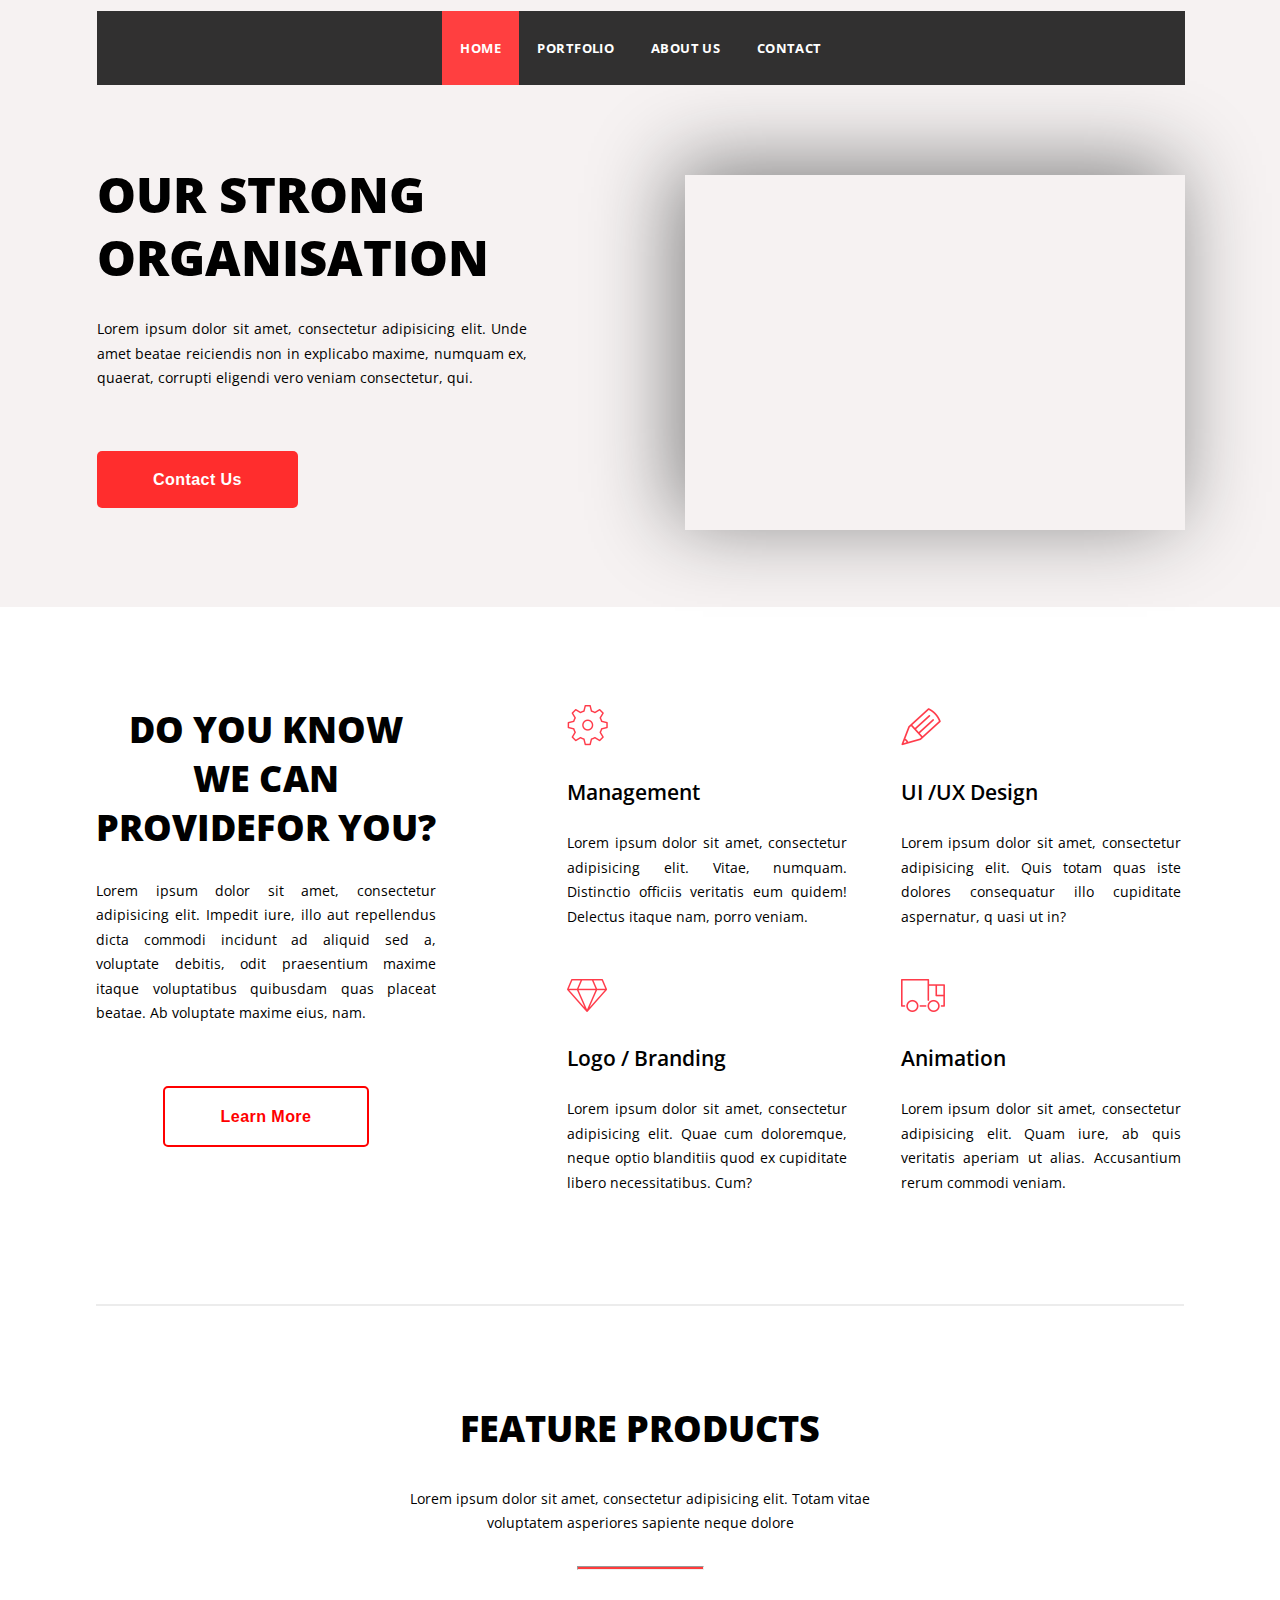
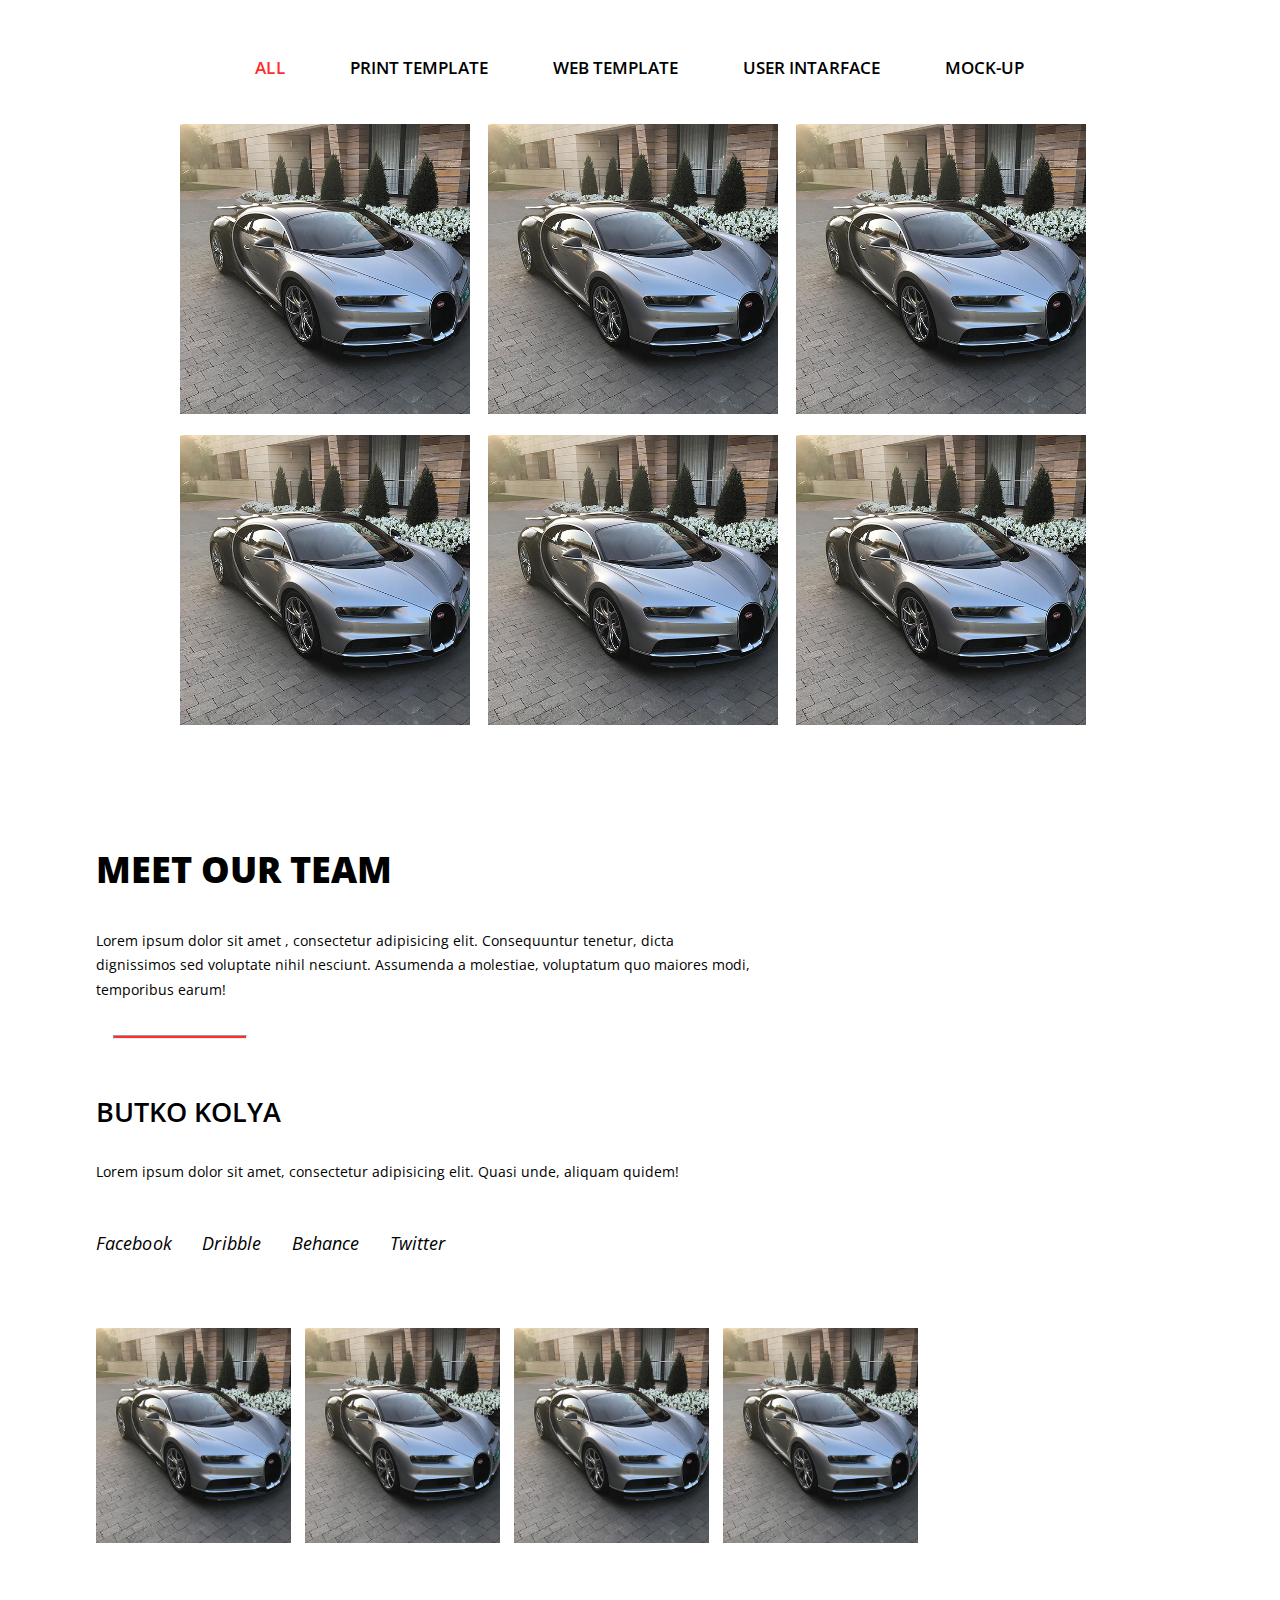
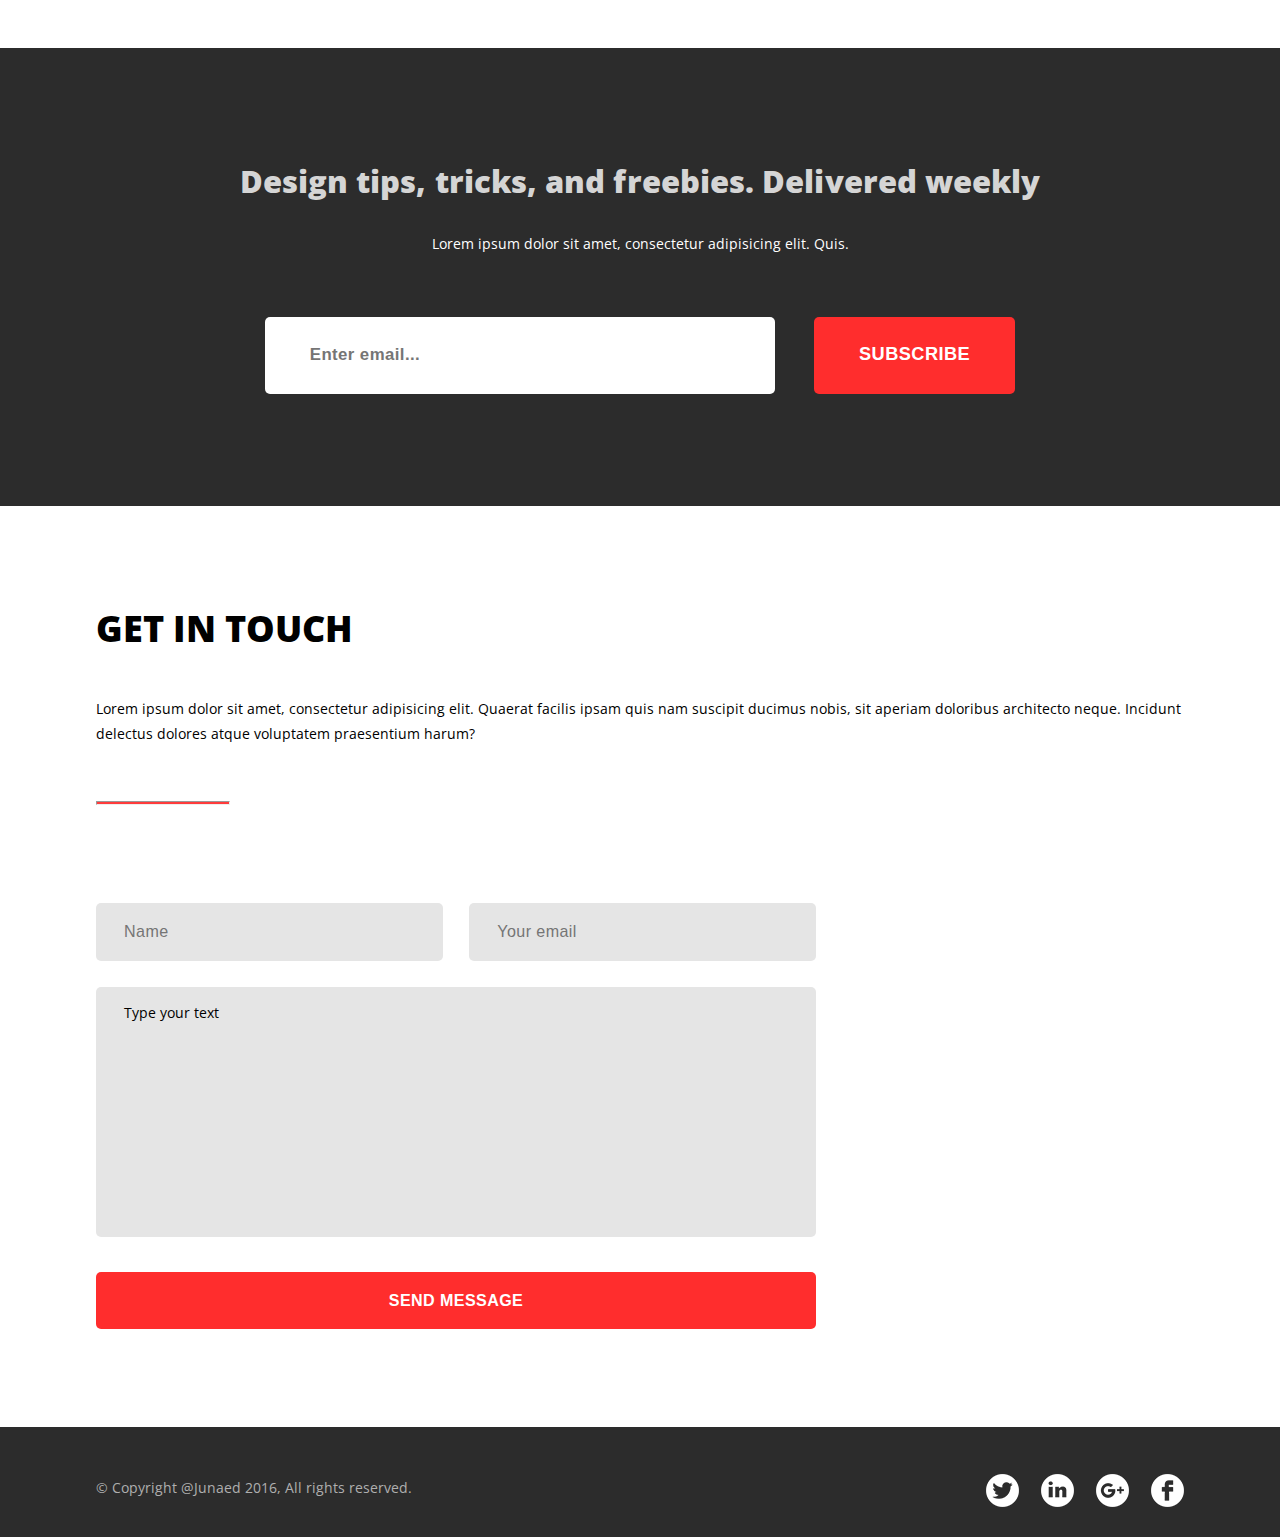
<file: index.html>
<!DOCTYPE html>
<html lang="zxx">
<head>
	<meta charset="UTF-8">
	<meta name="viewport" content="width=device-width, initial-scale=1.0">
	<meta http-equiv="X-UA-Compatible" content="ie=edge">
	<meta name="author" content="Kolya Butko">
	<script src="js/jquery.js"></script>
	<script src="js/main.js"></script>
	<link rel="stylesheet" href="css/reset.css">
	<link href="https://fonts.googleapis.com/css?family=Open+Sans:300i,400,600,700" rel="stylesheet"> 
	<link rel="stylesheet" href="css/style.css">
	<title>Document</title>
</head>
<body>


	<div id="menu">
	<div id="go_to_top">
		<a href="#menu">&#708;</a>
	</div>

		<div class="wrapper">
			<header>
				<ul>
					<li><a href="#">HOME</a></li><li><a href="#gallery">PORTFOLIO</a></li><li><a href="#our_team">ABOUT US</a></li><li><a href="#get_in_touch">CONTACT</a></li>
				</ul>
			</header>
			<div id="main_text_block">
				<h1><b>OUR STRONG ORGANISATION</b></h1>
				<p class="box">
					Lorem ipsum dolor sit amet, consectetur adipisicing elit. 
					Unde amet beatae reiciendis non in explicabo maxime, numquam ex,
					quaerat, corrupti eligendi vero veniam consectetur, qui.
				</p>
			<input type="submit" value="Contact Us">
			</div>
			<iframe width="550" height="355" src="https://www.youtube.com/embed/fDBm3_YRpS0"
			 border="0" allow="accelerometer; autoplay; encrypted-media; gyroscope; picture-in-picture" 
			 allowfullscreen></iframe>
		</div>
	</div>


	<div id="content-box">
		<div class="wrapper">
			<div id="main_text_block">
				<h2>DO YOU KNOW WE CAN <br>PROVIDEFOR YOU?</h2>
				<p>Lorem ipsum dolor sit amet, consectetur adipisicing
				elit. Impedit iure, illo aut repellendus dicta commodi
				incidunt ad aliquid sed a, voluptate debitis, odit 
				praesentium maxime itaque voluptatibus quibusdam quas 
				placeat beatae. Ab voluptate maxime eius, nam.</p>
				<input type="button" value="Learn More">
			</div>
			<div class="wrapper_ib clearfix">
				<div class="aside">
					<img src="img/Setting(41x41).png" alt="car">
					<h4>Management</h4>
					<p>Lorem ipsum dolor sit amet, consectetur adipisicing elit. 
					Vitae, numquam. Distinctio officiis veritatis eum quidem! Delectus 
				itaque nam, porro veniam.</p>
				</div>
				<div class="aside">
					<img src="img/Pencil(40x38).png" alt="car">
					<h4>UI /UX Design</h4>
					<p>Lorem ipsum dolor sit amet, consectetur adipisicing elit. 
					Quis totam quas iste dolores consequatur illo cupiditate aspernatur, q
					uasi ut in?</p>
				</div>
				<div class="aside">
					<img src="img/Diamond.png" alt="car">
					<h4>Logo / Branding</h4>
					<p>Lorem ipsum dolor sit amet, consectetur adipisicing elit. 
					Quae cum doloremque, neque optio blanditiis quod ex cupiditate libero necessitatibus. Cum?</p>
				</div>
				<div class="aside">
					<img src="img/car.png" alt="car">
					<h4>Animation</h4>
					<p>Lorem ipsum dolor sit amet, consectetur adipisicing elit.
					 Quam iure, ab quis veritatis aperiam ut alias. Accusantium rerum commodi veniam.</p>
				</div>
			</div>
		</div>
	</div>
	<div class="wrapper"><hr align="left" color="#ececec"></div>	
	
	<div id="gallery">
		<div class="wrapper">
			<h2>FEATURE PRODUCTS</h2>
			<p>Lorem ipsum dolor sit amet, consectetur adipisicing elit.
			Totam vitae voluptatem asperiores sapiente neque dolore</p>
			<hr>
			<ul>
				<li><a href="#">ALL</a></li>
				<li><a href="#">PRINT TEMPLATE</a></li>
				<li><a href="#">WEB TEMPLATE</a></li>
				<li><a href="#">USER INTARFACE</a></li>
				<li><a href="#">MOCK-UP</a></li>
			</ul>
			<div id="img_container">
				<img src="img/bugatti.jpg" alt="car">
				<img src="img/bugatti.jpg" alt="car">
				<img src="img/bugatti.jpg" alt="car">
				<img src="img/bugatti.jpg" alt="car">
				<img src="img/bugatti.jpg" alt="car">
				<img src="img/bugatti.jpg" alt="car">
				<img src="img/bugatti.jpg" alt="car">
				<img src="img/bugatti.jpg" alt="car">
			</div>
		</div>
	</div>

	<div id="our_team">
		<div class="wrapper">
			<h2>MEET OUR TEAM</h2>
			<p>Lorem ipsum dolor sit amet
			, consectetur adipisicing elit.
			 Consequuntur tenetur, dicta 
			dignissimos sed voluptate nihil
			 nesciunt. Assumenda a molestiae,
			  voluptatum quo maiores modi,
			temporibus earum!</p>
			<hr>
			<img src="img/bugatti.jpg" alt="car">
			<div class="wrapper_ib">
				<h3>BUTKO KOLYA</h3>
				<p>Lorem ipsum dolor sit amet,
				 consectetur adipisicing elit.
				  Quasi unde, aliquam quidem!</p>
				  <ul>
				  	<li><a href="#">Facebook</a></li>
				  	<li><a href="#">Dribble</a></li>
				  	<li><a href="#">Behance</a></li>
				  	<li><a href="#">Twitter</a></li>
				  </ul>
				  <div>
				  	<img src="img/bugatti.jpg" alt="car">
				  	<img src="img/bugatti.jpg" alt="car">
				  	<img src="img/bugatti.jpg" alt="car">
				  	<img src="img/bugatti.jpg" alt="car">
				  </div>
			</div>
		</div>
	</div>


	<div class="clearfix" id="email">
		<div class="wrapper">
			<h2>Design tips, tricks,
			 and freebies. Delivered weekly</h2>
			<p>Lorem ipsum dolor sit amet,
			 consectetur adipisicing elit. Quis.</p>
			<form action="#">
				<input type="email" placeholder="Enter email...">
				<input type="reset" value="SUBSCRIBE">
			</form>
		</div>
	</div>


	<div id="get_in_touch">
		<div class="wrapper">
			<h2>GET IN TOUCH</h2>
			<p>Lorem ipsum dolor sit amet,
			consectetur adipisicing elit.
			Quaerat facilis ipsam quis nam 
			suscipit ducimus nobis, sit aperiam
			doloribus architecto neque. 
			Incidunt delectus dolores atque 
			voluptatem praesentium harum?</p>
			<hr>
		</div>
		<div class="wrapper">
				<form action="#">
					<input type="text" placeholder="Name">
					<input type="email" placeholder="Your email">
					<div>
						<textarea name="" id="" cols="1" rows="10" placeholder="Type your text"></textarea>
					</div>
					<input type="reset" value="SEND MESSAGE">
				</form>
			<div class="contact_info wrapper_ib">
				<h5>CONTACT INFO</h5>
				<p>Jalalabad 24/ A, Ambaarkhana, Sylhet,
				<br>Bargladesh</p>
				<p>redwan@deviserweb.com</p>
				<p>(+88) 017 617 46373</p>
			</div>
		</div>
	</div>


	<footer>
		<div class="wrapper">
			<p>&copy; Copyright @Junaed 2016, All rights reserved.</p>
			<div class="social_media">
				<a href="https://twitter.com"><img src="img/Twitter.png" alt="Twitter"></a>
				<a href="https://linkedin.com"><img src="img/LinkedIn.png" alt="LinkedIn"></a>
				<a href="https://google.com"><img src="img/Google.png" alt="Google"></a>
				<a href="https://facebook.com"><img src="img/Facebook.png" alt="Facebook"></a>
			</div>
		</div>
	</footer>
</body>
</html>
</file>
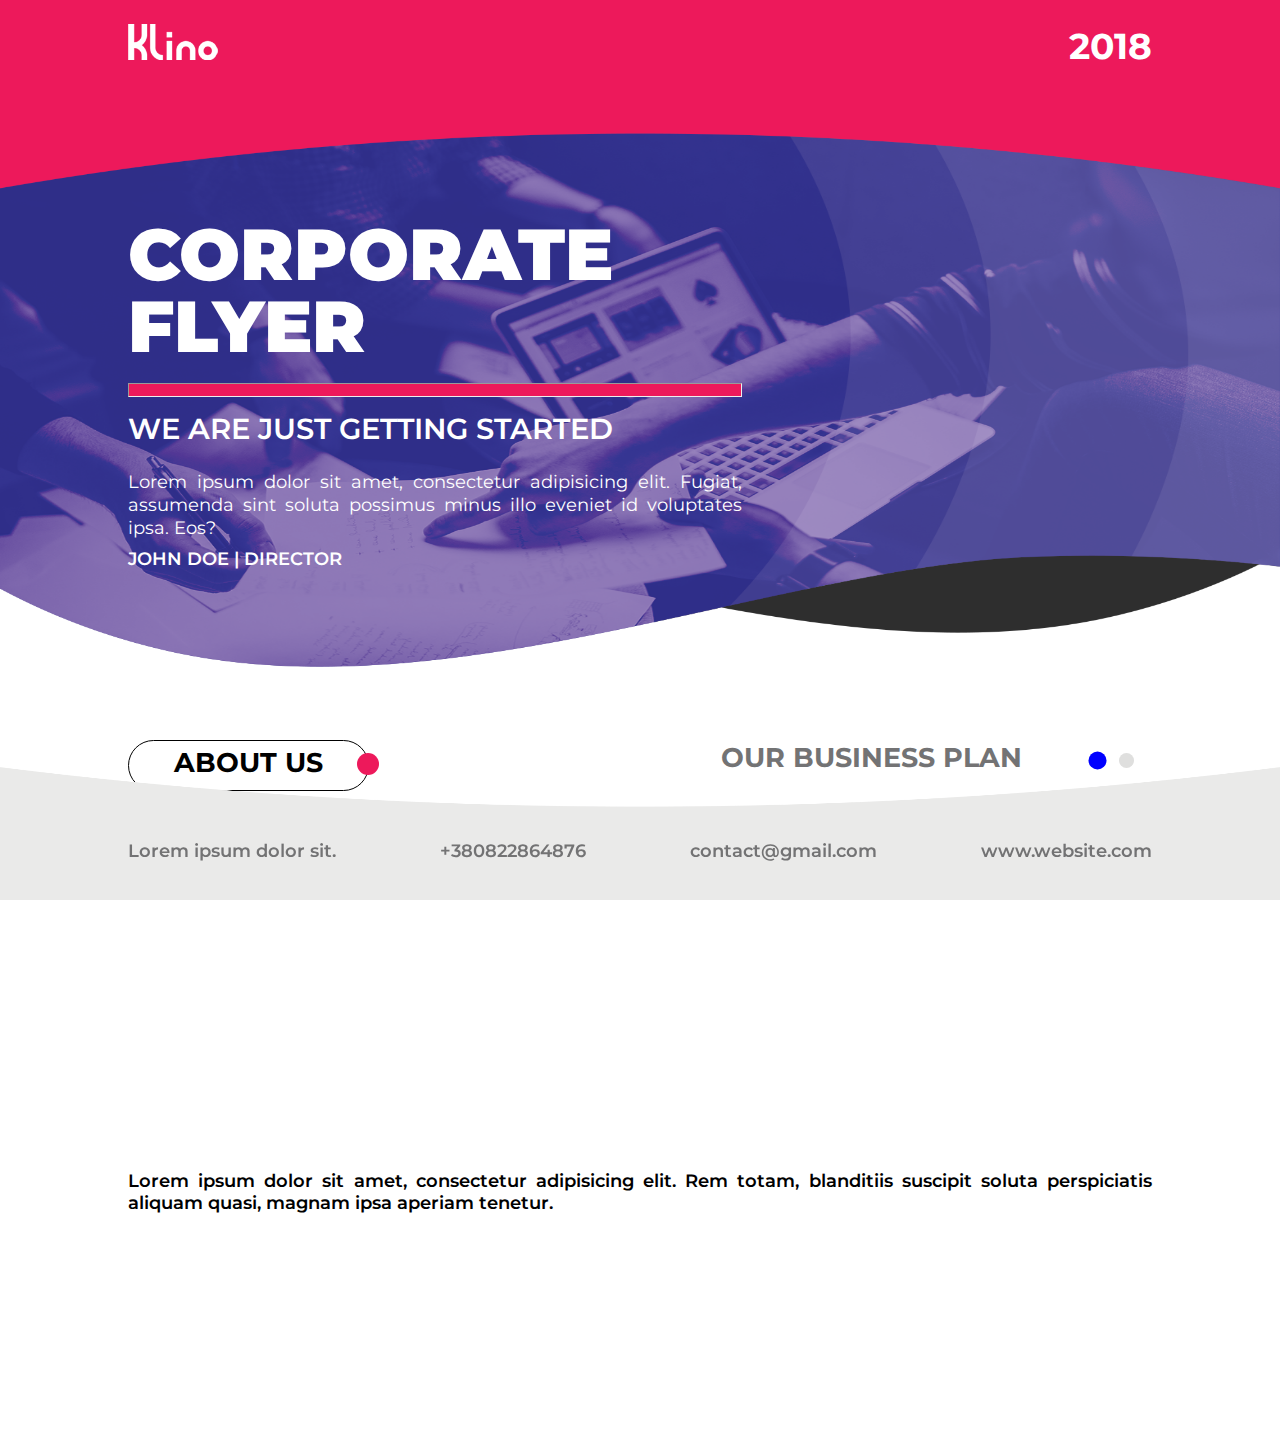
<file: Klino/index.html>
<!DOCTYPE html>
<html lang="en">
<head>
	<meta charset="UTF-8">
	<meta name="viewport" content="width=device-width, initial-scale=1.0, shrink-to-fit=no">
	<meta http-equiv="X-UA-Compatible" content="ie=edge">
	<meta name="author" content="Kolya Butko">
	<link rel="stylesheet" href="css/normalize-reset.css">
	<link rel="stylesheet" href="css/fm.revealator.jquery.css">
	<link rel="stylesheet" href="css/style.css">
	<title>Site</title>
</head>
<body>
	<!-- HEADER	START -->
<div class="container_1">
	<header>
		<div class="wrapper">
			<div class="flex-container">
				<div class="logo"></div>
				<div class="year">2018</div>
			</div>
			<div class="main-text-block">
				<h1 class="org-name">CORPORATE<br>FLYER</h1>
				<hr>
				<div class="start-text-block">	
					<h5>WE ARE JUST GETTING STARTED</h5>
					<p>Lorem ipsum dolor sit amet, consectetur adipisicing elit. Fugiat, assumenda sint soluta possimus minus illo eveniet id voluptates ipsa. Eos?</p>
					<p class="director-name-position">JOHN DOE | DIRECTOR</p>
				</div>
			</div>
	
		</div>
	</header>
	<!-- HEADER END -->
	<!-- MAIN START -->
	<main>
		<div class="wrapper">
			<div class="about-us-block">
	
				<div class="flex-container">
					<h2 class="first-about-us-h2">ABOUT US</h2>
					<div class="dot red-dot" data-state="off">
						<div></div><hr>
					</div>
					<div class="title-block">
					<h2 class="second-about-us-h2">OUR BUSINESS PLAN</h2>
					<nav>
						<button class="busines-plan-button active"></button>
						<button class="industry-plan-button"></button>
					</nav>
					</div>
				</div>
				<p>Lorem ipsum dolor sit amet, consectetur adipisicing elit. Nam earum quos reiciendis nulla rerum, voluptatum illo nemo consectetur aspernatur! Voluptate sunt saepe perferendis natus.</p>
			</div>
			<div class="main-points-block flex-container">
				<article class="article revealator-slideleft revealator-once">
					<div class="article__logo article-mobile-logo"></div>
					<div class="dot red-dot" data-state="off">
						<div></div><hr>
					</div>
					<h3 class="article__h3">ANALYTICS</h3>
					<p>Lorem ipsum dolor sit amet, consectetur adipisicing elit. Saepe dolorum fuga assumenda, odio.</p>	
				</article>
				<article class="article revealator-slideleft revealator-once">
					<div class="article__logo article-schedule-logo"></div>
					<div class="dot blue-dot" data-state="off">
						<div></div><hr>
					</div>
					<h3 class="article__h3">SCHEDULE _</h3>
					<p>Lorem ipsum dolor sit amet, consectetur adipisicing elit. Vero, perspiciatis unde illo eum.</p>	
				</article>
				<article class="article revealator-slideleft revealator-once">
					<div class="article__logo article-protection-logo"></div>
					<div class="dot red-dot" data-state="off">
						<div></div><hr>
					</div>
					<h3 class="article__h3">SECURITY _</h3>
					<p>Lorem ipsum dolor sit amet, consectetur adipisicing elit. Fuga nemo iste quam eos!</p>	
				</article>
			</div>
			<p class="dark-text-block">
				Lorem ipsum dolor sit amet, consectetur adipisicing elit. Rem totam, blanditiis suscipit soluta perspiciatis aliquam quasi, magnam ipsa aperiam tenetur.
			</p>
		</div>
	</main>
</div>
	<!-- MAIN END -->
	<!-- FOOTER START -->
	<footer>
		<div class="wrapper">
			<div class="flex-container">
				<div class="flex-item">Lorem ipsum dolor sit.</div>
				<div class="flex-item">+380822864876</div>
				<div class="flex-item">contact@gmail.com</div>
				<div class="flex-item">www.website.com</div>
			</div>
		</div>
	</footer>
	<!-- FOOTER END -->
<script src="js/jquery.js"></script>
<script src="js/fm.revealator.jquery.js"></script>
<script src="js/main.js"></script>
<script>document.write('<script src="http://' + (location.host || 'localhost').split(':')[0] + ':35729/livereload.js?snipver=1"></' + 'script>')</script>
</html>
</file>
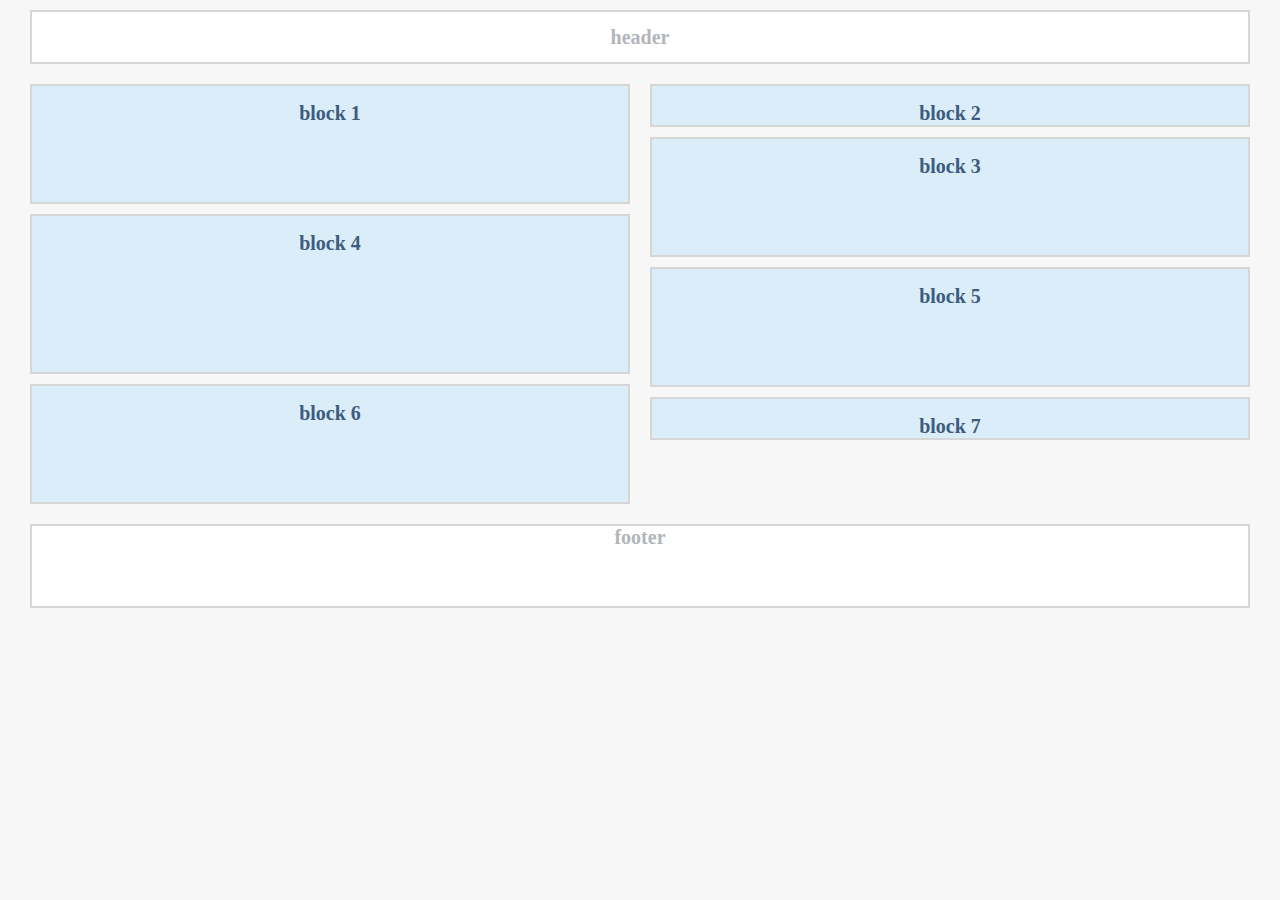
<file: Open Access/index.html>
<!DOCTYPE html>
<html lang="en">
<head>
	<meta charset="UTF-8">
	<meta name="viewport" content="width=device-width, initial-scale=1.0, shrink-to-fit=no">
	<meta http-equiv="X-UA-Compatible" content="ie=edge">
	<meta name="author" content="Kolya Butko">
	<link rel="stylesheet" href="css/normalize-reset.css">
	<link rel="stylesheet" href="css/style.css">
	<title>Site</title>
</head>
<body>
  <div class="wrapper">
    <header class="header">
      <h2>header</h2>
    </header>
    <main class="main_margin">
      <div class="flex-row">
        	<div class="flex-item flex-item_medium flex-item_right">block 1</div>
        	<div class="flex-item flex-item_small flex-item_left">block 2</div>
        	<div class="flex-item flex-item_margin-top flex-item_medium flex-item_left">block 3</div>
          <div class="flex-item flex-item_margin-top flex-item_big flex-item_right">block 4</div>
          <div class="flex-item flex-item_margin-top flex-item_medium flex-item_left">block 5</div>
          <div class="flex-item flex-item_margin-top flex-item_medium flex-item_right">block 6</div>
          <div class="flex-item flex-item_margin-top flex-item_small flex-item_right">block 7</div>
      </div>
    </main>
    <footer class="footer">
      <h2>footer</h2>
    </footer>
  </div>
  <script src="js/jquery.js"></script>
  <script src="js/Task5.js"></script>
  <script src="js/Task6.js"></script>
  <script src="js/main.js"></script>
</body>

</html>
</file>
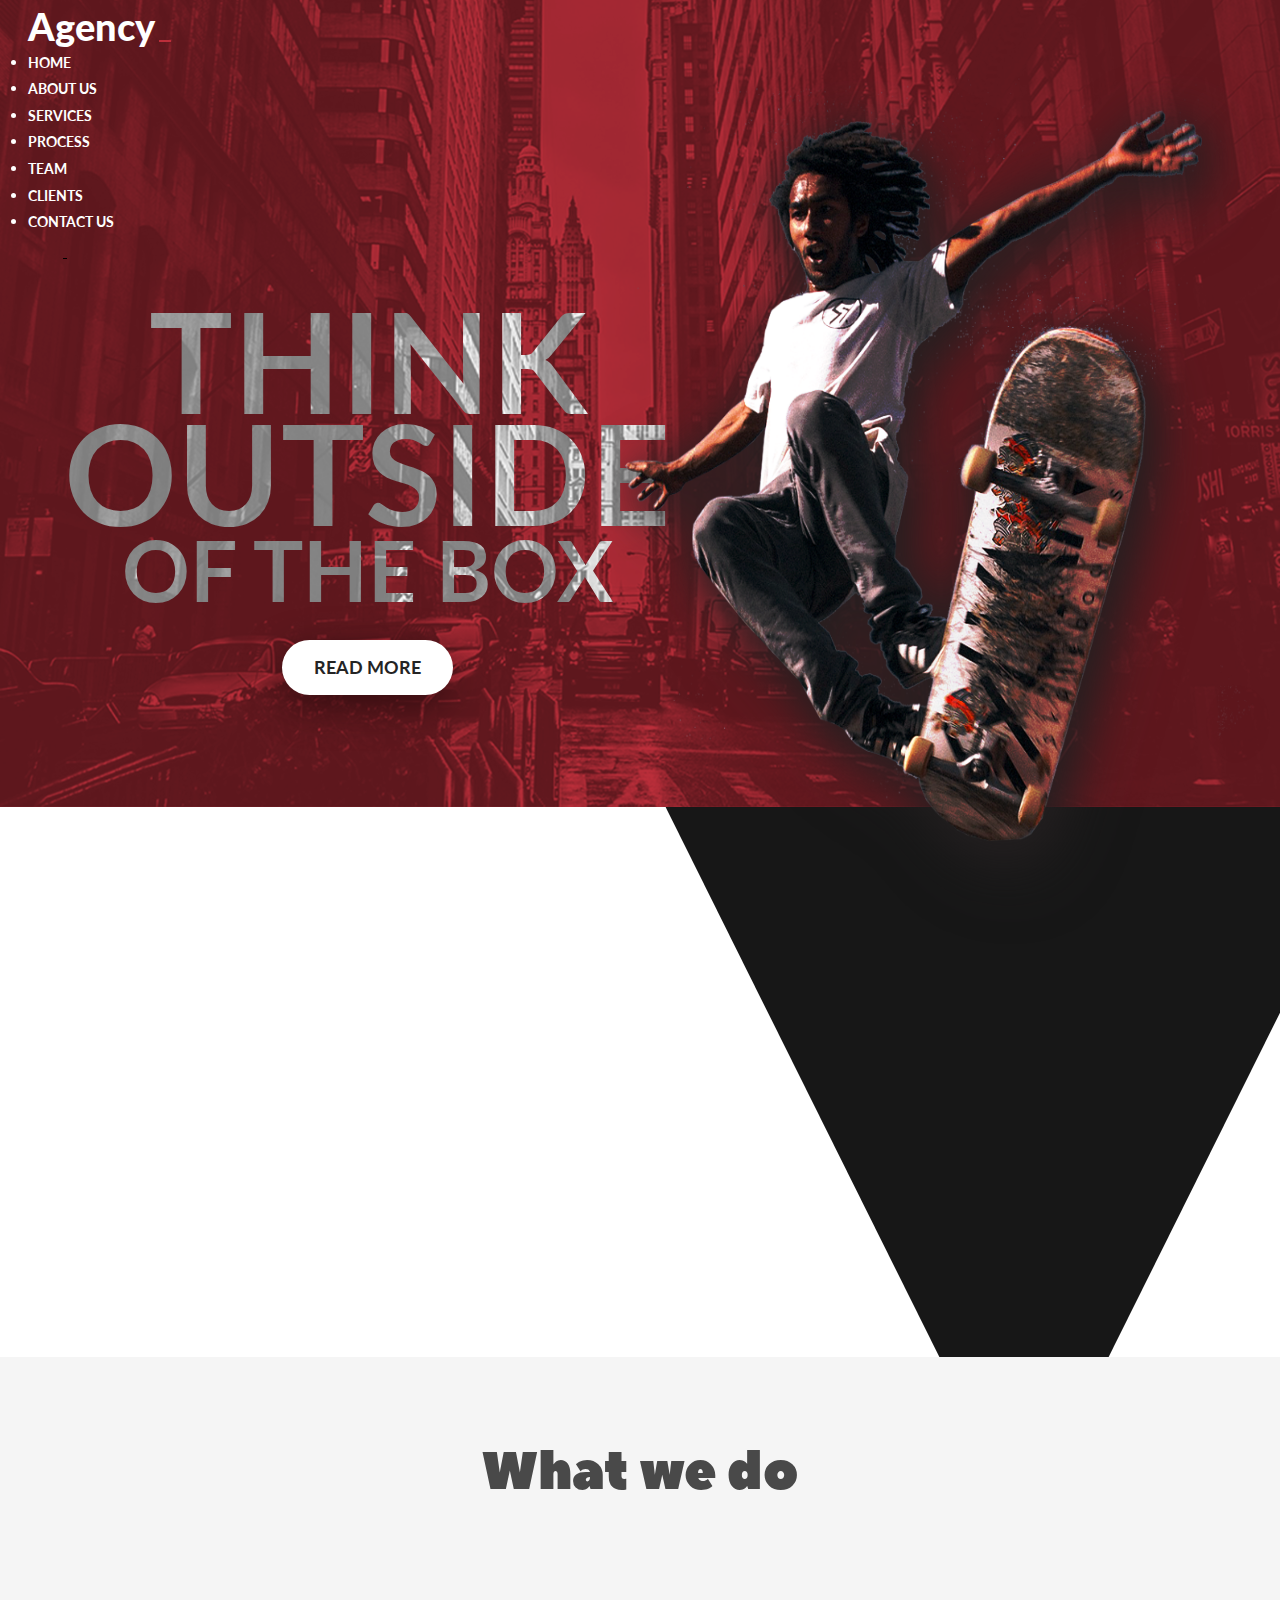
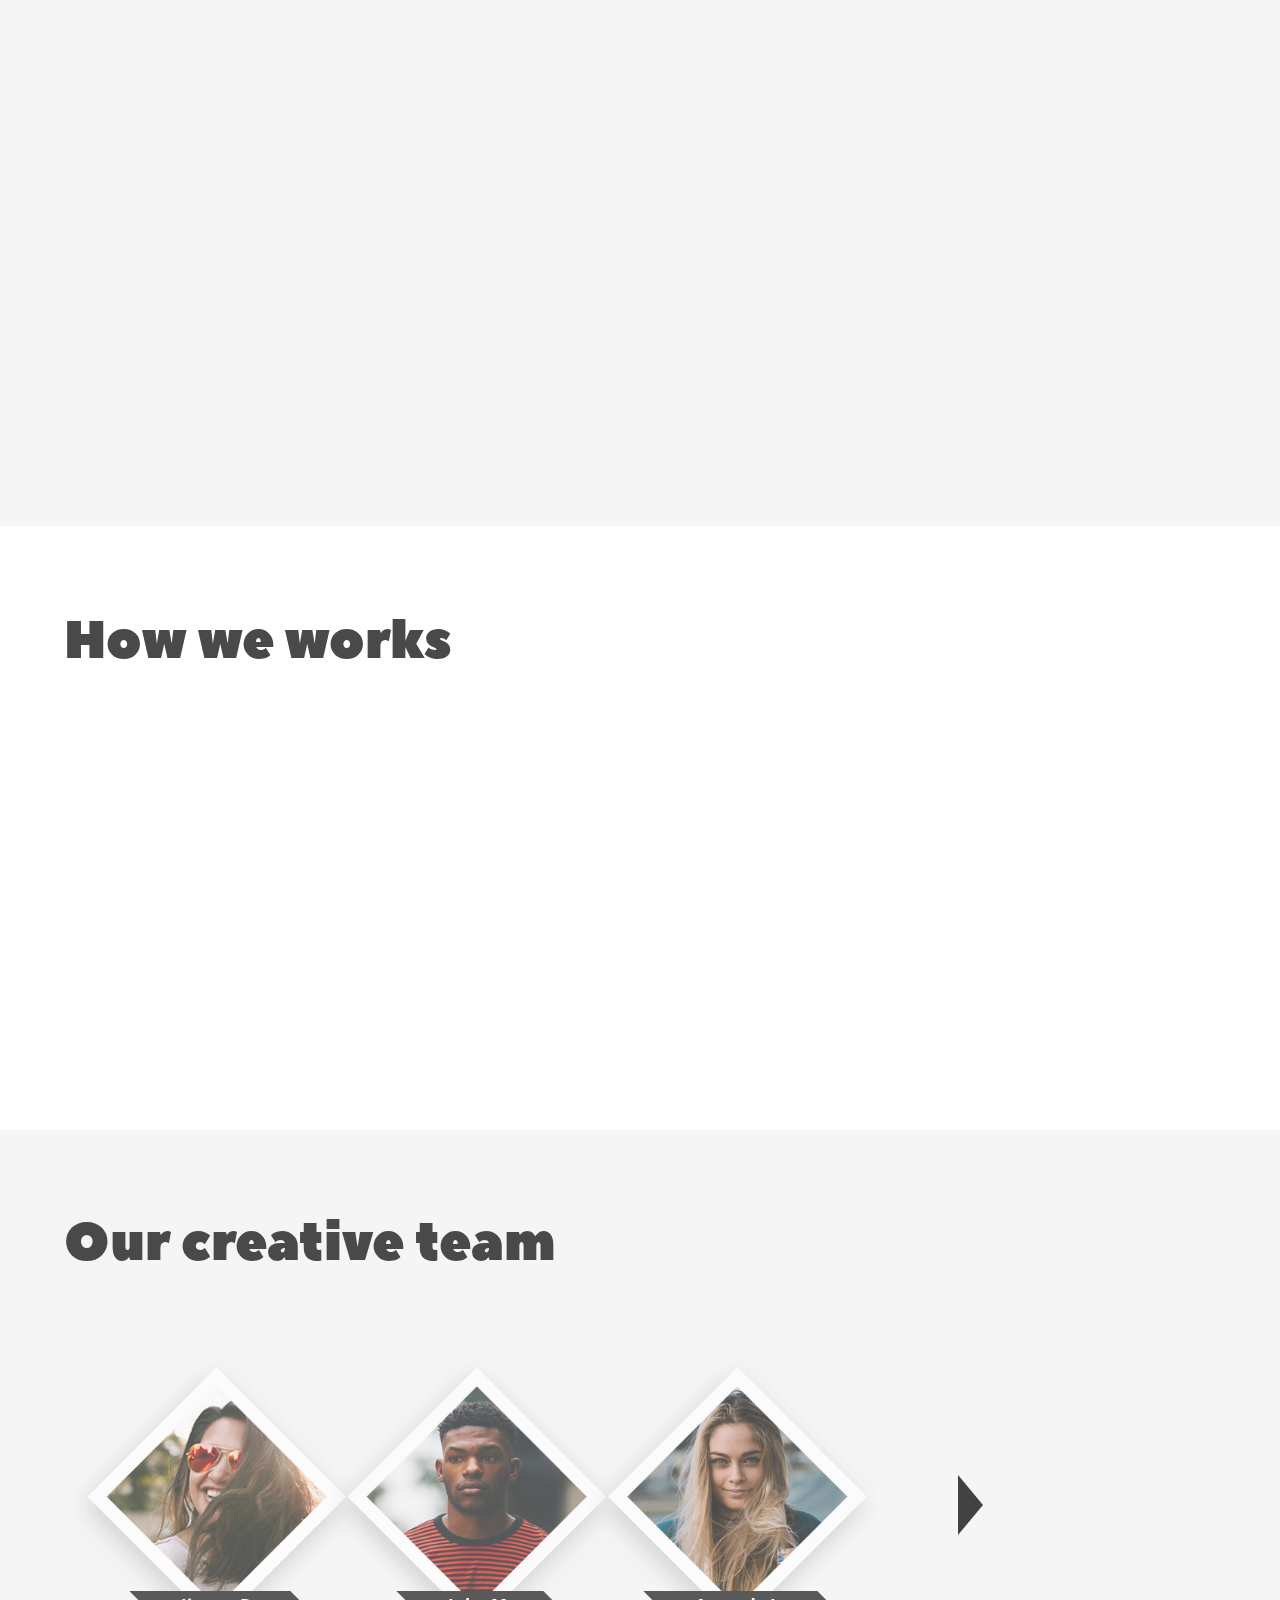
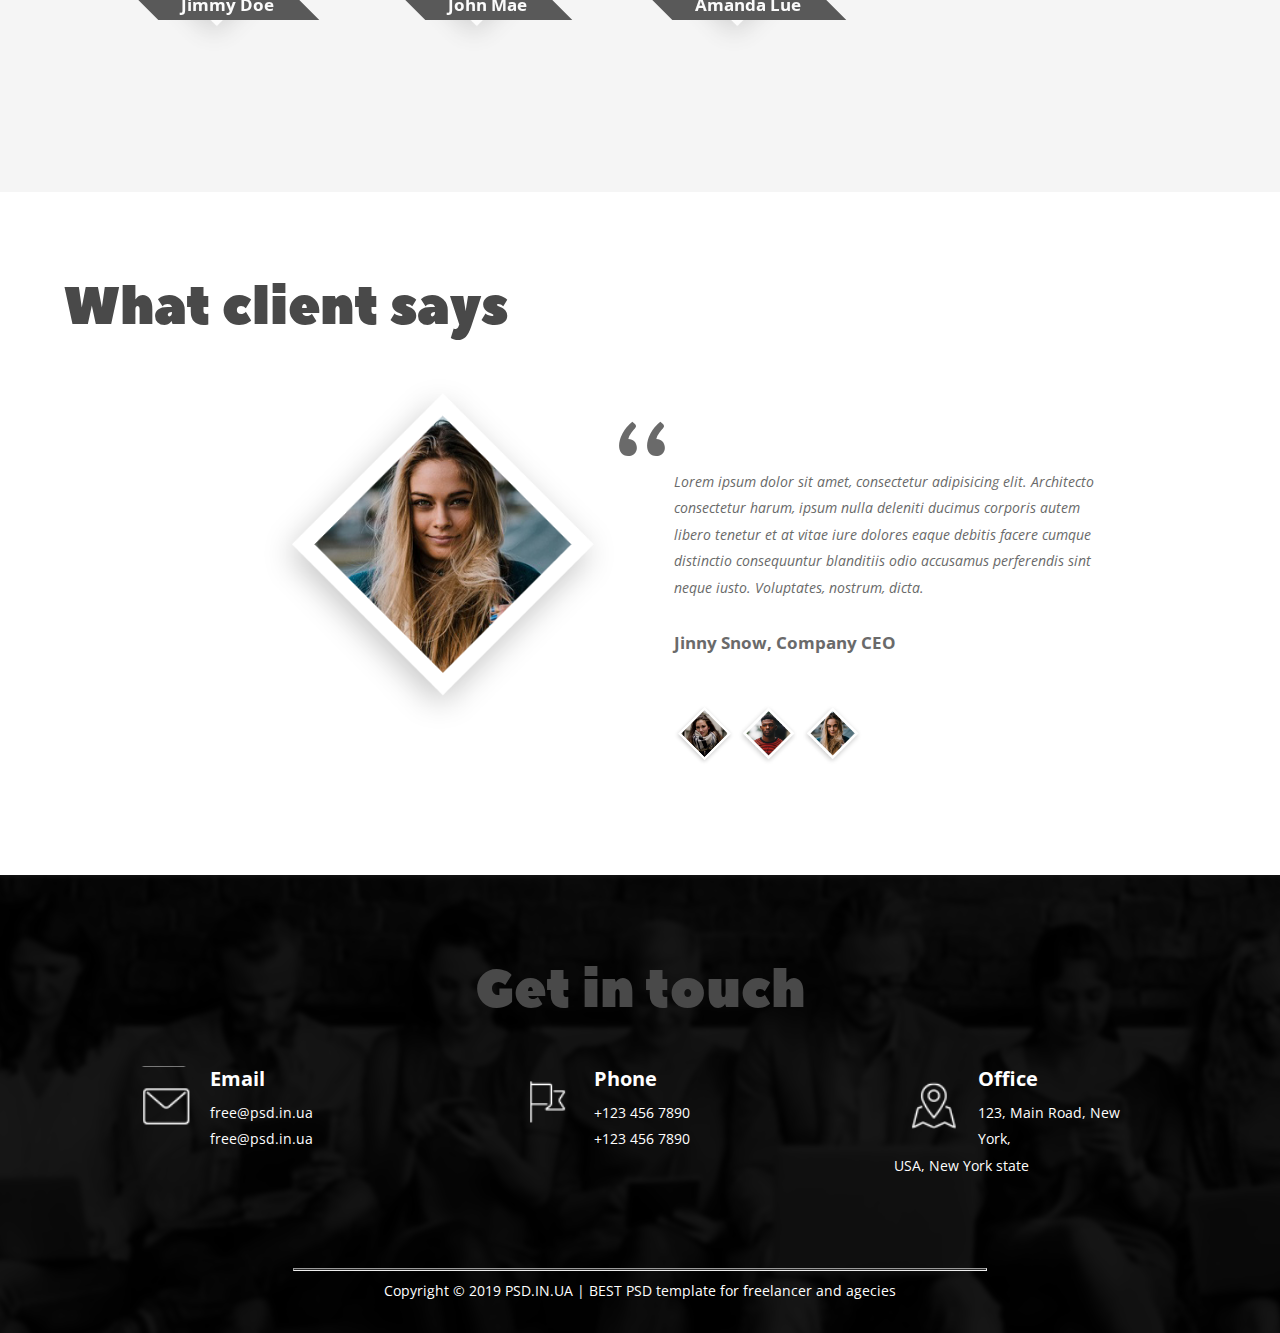
<file: SeoWave/index.html>
<!DOCTYPE html>
<html lang="zxx">
<head>
	<meta charset="UTF-8">
	<meta name="viewport" content="width=device-width, initial-scale=1.0, shrink-to-fit=no">
	<meta http-equiv="X-UA-Compatible" content="ie=edge">
	<meta name="author" content="Kolya Butko">
	<link rel="stylesheet" href="https://stackpath.bootstrapcdn.com/bootstrap/4.3.0/css/bootstrap.min.css" integrity="sha384-PDle/QlgIONtM1aqA2Qemk5gPOE7wFq8+Em+G/hmo5Iq0CCmYZLv3fVRDJ4MMwEA" crossorigin="anonymous">
	<link rel="stylesheet" href="https://use.fontawesome.com/releases/v5.7.2/css/all.css" integrity="sha384-fnmOCqbTlWIlj8LyTjo7mOUStjsKC4pOpQbqyi7RrhN7udi9RwhKkMHpvLbHG9Sr" crossorigin="anonymous">
	<link rel="stylesheet" href="css/fm.revealator.jquery.css">
	<link rel="stylesheet" href="css/normalize-reset.css">
	<link rel="stylesheet" href="css/style.css">
	<link rel="stylesheet" href="css/mw(1200px).css">
	<link rel="stylesheet" href="css/mw(992px).css">
	<link rel="stylesheet" href="css/mw(767px).css">
	<link rel="stylesheet" href="css/mw(575px).css">
	<!-- relevator start -->

	<script src="js/jquery.js"></script>	<script src="js/fm.revealator.jquery.js"></script>
	<script src="js/jquery-1.11.3.min.js"></script>
	<!-- relevator end -->
	<title>Site</title>
</head>
<body>
	<!-- SECTION HOME START -->
	<section id="home">
		<header>
			<nav class="navbar navbar-expand-lg navbar-default">
  			<a class="navbar-brand" href="#">Agency</a>
  			<button class="navbar-toggler navbar-dark" type="button" data-toggle="collapse" data-target="#navbar1" aria-controls="navbar1" aria-expanded="false" aria-label="Toggle navigation">
    			<span class="navbar-toggler-icon"></span>
  			</button>

  			<div class="collapse navbar-collapse ml-auto text-right" id="navbar1">
    			<ul class="navbar-nav">
    		  	<li class="nav-item">
    		    		<a class="nav-link" href="#home">HOME</a>
    		  	</li>
    		  	<li class="nav-item">
    		    		<a class="nav-link" href="#about_us">ABOUT US</a>
    		  	</li>
    		  	<li class="nav-item">
    		    		<a class="nav-link" href="#services">SERVICES</a>
    		  	</li>
    		  	<li class="nav-item">
    		    		<a class="nav-link" href="#process">PROCESS</a>
    		  	</li>
				    <li class="nav-item">
				    	<a class="nav-link" href="#team">TEAM</a>
				    </li>
				    <li class="nav-item">
				    	<a class="nav-link" href="#clients">CLIENTS</a>
				    </li>
				    <li class="nav-item">
				    	<a class="nav-link" href="#contacts">CONTACT US</a>
				    </li>
    			</ul>
    		<form action="#">
  				<i class="fas fa-search"></i>
  				<input type="text" >
  				<i class="fab fa-facebook-f d-none d-lg-inline"></i>
  			</form>
  			</div>
			</nav>
			<div class="main-container">
				<div id="main-box">
					<h1>
						<span>THINK<br>OUTSIDE</span><br><span>OF THE BOX</span>
					</h1>
					<div class="button">READ MORE</div>
				</div>
			</div>
				<img class="d-none d-md-block " src="img/skateboarder.png" alt="skateboarder">
		</header>
	</section>
	<!-- SECTION HOME END -->
	<!-- SECTION ABOUT US START -->
	<section id="about_us">
		<div class="triden"></div>
		<div class="wrapper">
			<img src="img/Laptop.png" alt="laptop" class="revealator-slideleft revealator-once">
			<div id="who_we_are" class="revealator-slideright revealator-once">
				<h2>Who we are</h2>
				<p>Lorem ipsum dolor sit amet, consectetur adipisicing elit. Ipsum reprehenderit incidunt labore molestiae tempora, illo dolorum libero dolorem, itaque commodi perspiciatis. Amet asperiores perspiciatis nam rem est? Mollitia, fugit facilis vitae.</p>
				<div class="button">READ MORE</div>
			</div>
		</div>
	</section>
	<!-- SECTION ABOUT US END -->
	<section id="services">
		<div class="wrapper">
			<h2>What we do</h2>
			<div id="features">
				<article class="revealator-zoomin revealator-once">
					<div class="logo"></div>
					<div class="text_block">
						<h3>Creative Work</h3>
						<p>Lorem ipsum dolor sit amet, consectetur adipisicing elit. Numquam officiis iusto cupiditate quia temporibus. Expedita consequatur nobis eos.</p>
					</div>
				</article>
				<article class="revealator-zoomin revealator-once">
					<div class="logo"></div>
					<div class="text_block">
						<h3>Creative Work</h3>
						<p>Lorem ipsum dolor sit amet, consectetur adipisicing elit. Numquam officiis iusto cupiditate quia temporibus. Expedita consequatur nobis eos.</p>
					</div>
				</article>
				<article class="revealator-zoomin revealator-once">
					<div class="logo"></div>
					<div class="text_block">
						<h3>Creative Work</h3>
						<p>Lorem ipsum dolor sit amet, consectetur adipisicing elit. Numquam officiis iusto cupiditate quia temporibus. Expedita consequatur nobis eos.</p>
					</div>
				</article>
				<article class="revealator-zoomin revealator-once">
					<div class="logo"></div>
					<div class="text_block">
						<h3>Creative Work</h3>
						<p>Lorem ipsum dolor sit amet, consectetur adipisicing elit. Numquam officiis iusto cupiditate quia temporibus. Expedita consequatur nobis eos.</p>
					</div>
				</article>
				<article class="revealator-zoomin revealator-once">
					<div class="logo"></div>
					<div class="text_block">
						<h3>Creative Work</h3>
						<p>Lorem ipsum dolor sit amet, consectetur adipisicing elit. Numquam officiis iusto cupiditate quia temporibus. Expedita consequatur nobis eos.</p>
					</div>
				</article>
				<article class="revealator-zoomin revealator-once">
					<div class="logo"></div>
					<div class="text_block">
						<h3>Creative Work</h3>
						<p>Lorem ipsum dolor sit amet, consectetur adipisicing elit. Numquam officiis iusto cupiditate quia temporibus. Expedita consequatur nobis eos.</p>
					</div>
				</article>
			</div>
		</div>
	</section>
	<!-- SECTION PROCESS START -->
	<section id="process" >
		<div class="wrapper">
			<h2>How we works</h2>
			<div class="flex-container">
				<div class="text_block revealator-zoomout revealator-duration5 revealator-once">
					<p>Lorem ipsum dolor sit amet, consectetur adipisicing elit. Numquam doloremque deleniti temporibus qui, nihil mollitia accusantium, nesciunt voluptas repellat facere commodi ex suscipit quis culpa sunt quos sit corrupti dolorum, sed vel totam. Molestias eligendi expedita consequatur ratione! Optio, magnam!</p>
					<div class="button">REAM MORE</div>
				</div>
				<div id="work_plan" class="revealator-slideleft revealator-duration19 revealator-once">
					<div class="part">
							<div class="part_wrapper">
							</div>
							<div class="part_number">1.</div>
							<div class="text_block">
								<h4>IDEA</h4>
								<p>Lorem ipsum dolor sit amet, consectetur adipisicing elit. Accusantium, 		dolore.</p>
							</div>
					</div>
					<div class="part">
							<div class="part_wrapper">
							</div>
							<div class="part_number">2.</div>
							<div class="text_block">
								<h4>DESIGN</h4>
								<p>Lorem ipsum dolor sit amet, consectetur adipisicing elit. Accusantium, 		dolore.</p>
							</div>
					</div>
					<div class="part">
							<div class="part_wrapper">
							</div>
							<div class="part_number">3.</div>
							<div class="text_block">
								<h4>OUTPUT</h4>
								<p>Lorem ipsum dolor sit amet, consectetur adipisicing elit. Accusantium, 		dolore.</p>
							</div>
					</div>
				</div>
			</div>
		</div>
	</section>
	<!-- SECTION PROCESS END -->
	<section id="team">
		<div class="wrapper text-center">
			<h2>Our creative team</h2>
			<div class="name min-name"><span>Amanda Lue</span></div>
			<div id="slider">
				<div class="slide">
					<img src="img/jessika.png" alt="Jessika">
					<div class="personal_inf">
						<div class="name"><span>Jimmy Doe</span></div>
						<br>
						<div class="position"><span>Designer</span></div>
					</div>
				</div>
				<div class="slide">
					<img src="img/John.png" alt="John">
					<div class="personal_inf">
						<div class="name"><span>John Mae</span></div>
						<br>
						<div class="position"><span>Developer</span></div>
					</div>
				</div>
				<div class="slide">
					<img src="img/Amanda.png" alt="Amanda">
					<div class="personal_inf">
						<div class="name"><span>Amanda Lue</span></div>
						<br>
						<div class="position"><span>CEO</span></div>
					</div>
				</div>
				<div id="prev-next-btns">
					<div id="prev-btn"></div>
					<div id="next-btn"></div>
				</div>
			</div>
		</div>
	</section>
	<section id="clients">
		<div class="wrapper">
			<h2>What client says</h2>
			<div id="client_reviews">
				<div class="client_img"></div>
				<div class="client_inf">
					<p class="client_message"><span>,,</span>Lorem ipsum dolor sit amet, consectetur adipisicing elit. Architecto consectetur harum, ipsum nulla deleniti ducimus corporis autem libero tenetur et at vitae iure dolores eaque debitis facere cumque distinctio consequuntur blanditiis odio accusamus perferendis sint neque iusto. Voluptates, nostrum, dicta.</p>
					<p class="client_name_position">Jinny Snow, Company CEO</p>
					<div class="other_clients">
						<div data-name="Sara"></div>
						<div data-name="John"></div>
						<div data-name="Amanda"></div>
					</div>
				</div>
			</div>
		</div>
	</section>
	<section id="contacts">
		<div class="wrapper">
			<h2>Get in touch</h2>
			<div class="flex-container">
				<div id="email_contact">
					<div class="logo"></div>
					<div class="text_block">
						<h4>Email</h4>
						<p><a href="#">free@psd.in.ua</a></p>
						<p><a href="#">free@psd.in.ua</a></p>
					</div>
				</div>
				<div id="phone_contact">
					<div class="logo"></div>
					<div class="text_block">
						<h4>Phone</h4>
						<p><a href="#">+123 456 7890</a></p>
						<p><a href="#">+123 456 7890</a></p>
					</div>
				</div>
				<div id="office_contact">
					<div class="logo"></div>
					<div class="text_block">
						<h4>Office</h4>
						<p><a href="#">123, Main Road, New York,</a></p>
						<p><a href="#">USA, New York state </a></p>
					</div>
				</div>
			</div>
			<footer>
				<div id="social_media">
					<a href="#"><i class="fab fa-facebook-f"></i></a>
					<a href="#"><i class="fab fa-google-plus-g"></i></a>
					<a href="#"><i class="fab fa-vk"></i></a>
					<a href="#"><i class="fab fa-youtube"></i></a>
					<a href="#"><i class="fab fa-linkedin-in"></i></a>
					<a href="#"><i class="fab fa-digg"></i></a>
					<a href="#"><i class="fab fa-twitter"></i></a>
				</div>
				<hr>
				<p>Copyright &copy; 2019 PSD.IN.UA | BEST PSD template for freelancer and agecies</p>
			</footer>
		</div>
	</section>
	<!-- BOOTSTRAP START -->
	<script src="https://cdnjs.cloudflare.com/ajax/libs/popper.js/1.14.7/umd/popper.min.js" integrity="sha384-UO2eT0CpHqdSJQ6hJty5KVphtPhzWj9WO1clHTMGa3JDZwrnQq4sF86dIHNDz0W1" crossorigin="anonymous"></script>
	<script src="https://stackpath.bootstrapcdn.com/bootstrap/4.3.0/js/bootstrap.min.js" integrity="sha384-7aThvCh9TypR7fIc2HV4O/nFMVCBwyIUKL8XCtKE+8xgCgl/PQGuFsvShjr74PBp" crossorigin="anonymous"></script>
	<!-- BOOTSTRAP END -->
	<script src="js/slider.js"></script>
	<script src="js/change_client_img.js"></script>
	<script src="js/main.js"></script>
</body>
</html>
</file>
<file: css/style.css>
.wrapper {
    max-width: 85%;
    margin: 0 auto;
    position: relative;
}

.wrapper_ib {
    display: inline-block;
}

.clearfix {
    overflow: auto;
}

html {
    font-size: 16px;
    overflow-x: hidden;
}

body,
textarea {
    font-family: Open Sans, sans-serif;
    font-size: 1rem;
    line-height: 1.75rem;
    overflow-x: hidden;
}

input {
    font-size: 1.15rem;
    line-height: 2.1rem;
    font-weight: bold;
    letter-spacing: 0.025em;
}

h1 {
    font-weight: 800;
    line-height: 4.5rem;
    font-size: 3.75rem;
}

h2 {
    font-size: 2.6rem;
    line-height: 3.5rem;
    font-weight: 800;
    letter-spacing: 0.001em;
}

h3 {
    font-size: 1.9rem;
    letter-spacing: 0.001em;
    font-weight: 600;
}

h4 {
    font-size: 1.5rem;
    font-weight: 600;
    letter-spacing: 0.001em;
}

#menu {
    position: relative;
    background: #f6f2f2;
    width: 100%;
    padding: 1px;
    max-width: 1550px;
    margin: 0 auto;
}
#menu .wrapper {
    margin-bottom: 7rem;
}

header {
    min-width: 336px;
    background: #313030;
    position: relative;
    top: 10px;
    color: white;
    text-align: center;
}

header ul {
    display: inline-block;
    text-align: center;
}

header li:first-of-type {
    background: #ff3f40;
}

header li {
    display: inline-block;
    position: relative;
    text-align: center;
}

header li a {
    display: inline-block;
    font-size: 0.9rem;
    letter-spacing: 0.035em;
    font-weight: bold;
    line-height: 1.5rem;
    padding: 1.9rem 1.3rem;
}

header li:hover {
    background: #ff3f40;
}

#menu #main_text_block {
    margin-top: 6.3rem;
}

#main_text_block {
    width: 520px;
    display: inline-block;
}
#main_text_block p{
    padding-top: 2rem;
    text-align: justify;
}

#main_text_block input {
    margin-top: 60px;
    border-radius: 5px;
    padding: 1rem 4rem;
    background: #ff2d2d;
    color: white;
    border: none;
    text-align: center    
}

#menu iframe {
    display: inline-block;
    float: right;
    margin-top: 100px;
    box-shadow: -10px -10px 80px grey;
}

#content-box {
    width: 100%;
    max-width: 1550px;
    margin: 0 auto;
    margin-top: 7rem;
    overflow-x: hidden;
}

#content-box p {
    padding-top: 1.9rem;
    text-align: justify;
}

#content-box #main_text_block {
    /*float: left;*/
}

#content-box .wrapper_ib:last-of-type {
    width: 45vw;
    min-width: 620px;
    max-width: 700px;
    float: right;
}

.aside {
    display: inline-block;
    margin-left: 8%;
    max-width: 280px;
}

.aside:nth-of-type(n+3) {
    margin-top: 8%;
}

.aside:nth-of-type(2n+1) {
    margin-left: 0;
}

.aside h4 {
    padding-top: 1.9rem;
}

#content-box input {
    margin-top: 60px;
    border: 2px solid #ff0000;
    color: #ff0000;
    background: white;
}

.wrapper > hr {
    margin-top: 10%;
}


#gallery {
    margin-bottom: 7rem;
    margin-top: 7rem;
}

#gallery .wrapper {
    text-align: center;
}

#gallery hr {
    margin-top: 30px;
    height: 2px;
    color: #ff3b3b;
    width: 125px;
    background: #ff3b3b;
    margin-top: 30px;
}

#gallery p {
    text-align: center;
    padding-top: 2.4em;
    max-width: 500px;
    margin: 0 auto;
}

#gallery ul li:first-of-type {
    margin-left: 0px;
}

#gallery ul li {
    display: inline-block;
    margin-left: 4.8vw;
}

#gallery ul {
    width: 100%;
    font-size: 1.2rem;
    letter-spacing: 0.0025em;
    line-height: 2rem;
    font-weight: 600;
    margin: 0 auto;
    margin-top: 6rem;
    margin-bottom: 3rem;
}

#gallery ul li:first-of-type {
    color: #ff2d2d;
}

#gallery ul li:hover {
    color: #ff2d2d;
}

#gallery img {
    display: inline-block;
    width: 290px;
    height: 290px;
    background: #000;
    margin: 1rem;
    margin-left: 0;
    margin-top: 0;
}
#img_container {
    margin: 0 auto;
    max-width: 1450px;
}


/*#our_team BLock */

#our_team {
    max-width: 1550px;
    margin: 0 auto;
}

#our_team p:first-of-type {
    max-width: 455px;
    padding-top: 2.5rem;
}

#our_team p:last-of-type {
    max-width: 655px;
}

#our_team hr {
    margin-top: 33px;
    margin-left: 17px;
    height: 2px;
    background: #ff2d2d;
    width: 132px;
    color: #ff2d2d;
}

#our_team img:first-of-type {
    margin-top: 70px;
    margin-left: 0px;
    display: inline-block;
    width: 322px;
    height: 460px;
}
#our_team .wrapper > img {
    margin-right: 30px;
}


#our_team ul li {
    margin-top: 45px;
    display: inline-block;
    font-size: 18px;
    line-height: 28px;
    letter-spacing: 0.005em;
    font-style: italic;
    padding-left: 1.9rem;
}

#our_team ul li:first-of-type {
    padding-left: 0px;
}

#our_team img {
    display: inline-block;
    width: 195px;
    height: 215px;
    margin-left: 10px;
    z-index: 99;
}

#our_team .wrapper_ib img:nth-of-type(1) {
    width: 195px;
    height: 215px;
    background: #f5f0dd;
    margin-left: 0px;
}

#our_team .wrapper_ib {
    /*margin-left: 41px;*/
    /*max-height: 460px;*/
    /*overflow: hidden;*/
}

#our_team h3 {
    padding-top: 1rem;
}

#tittle {
    text-align: center;
    z-index: 999;
    position: relative;
    width: 197px;
    max-height: 17px;
    overflow: hidden;
    padding-top: 0.6rem;
    padding-bottom: 10px;
    color: white;
    background: #7a786e;
    letter-spacing: 0.001em;
    font-weight: 600;
    font-size: 18px;
}

/* email block */

#email {
    margin: 0 auto;
    margin-top: 7rem;
    background: #2c2c2c;
    max-width: 1550px;
}

#email .wrapper {
    margin-top: 8rem;
    margin-bottom: 8rem;
}

#email h2 {
    text-align: center;
    line-height: 3rem;
    letter-spacing: 0.0025em;
    color: #d5d5d5;
}

#email p {
    text-align: center;
    color: white;
    margin-top: 30px;
}

#email input[type="email"] {
    border-radius: 5px;
    border: none;
    padding: 1.7rem 3.2rem;
    font-size: 1.2rem;
    -webkit-box-sizing: border-box;
    -moz-box-sizing: border-box;
    width: 480px;
}
#email .wrapper form {
    display: block;
    margin: 0 auto;
    margin-top: 60px;
    max-width: 750px;
}

#email input[type="email"]::-moz-placeholder {
    color: #939393;
}

#email input[type="search"]::-webkit-input-placeholder {
    color: #939393;
}

#email input[type="search"]:-ms-input-placeholder {}

#email input[type="search"]::placeholder {
    color: #939393;
}

#email input[type="reset"] {
    padding: 1.7rem 3.2rem;
    background: #ff2d2d;
    font-size: 1.3rem;
    color: white;
    border-radius: 5px;
    float: right;
    border: none;
    -webkit-box-sizing: border-box;
    -moz-box-sizing: border-box;
    box-sizing: border-box;
}



/*Get in touch*/
#get_in_touch {
    margin: 0 auto;
    max-height: 990px;
    max-width: 1550px;
    margin-top: 7rem;
}

#get_in_touch p {
    padding-top: 3.2rem;
}

#get_in_touch .wrapper_ib {
    /*margin-top: 110px;*/
}

#get_in_touch .wrapper hr {
    margin: 0px;
    margin-top: 55px;
    width: 132px;
    height: 2px;
    background: #ff3b3b;
    color: #ff3b3b;
}

#get_in_touch form {
    margin-top: 7rem;
    width: 720px;
    /*float: left;*/
    display: grid;
    grid-template-columns: 1fr 1fr;
    grid-column-hight: auto 200px auto;
    grid-gap: 1.9em;
}

#get_in_touch form input,
textarea {
    background: #e5e5e5;
    border-radius: 5px;
    border: none;
    font-weight: normal;
}
#get_in_touch form * {
    padding: 1rem 2rem;
}
#get_in_touch form > div {
    padding: 0;
    grid-column-start: 1;
    grid-column-end: 3;
}

#get_in_touch form input,
textarea::-moz-placeholder {
    color: black;
}

#get_in_touch form input,
textarea::-webkit-input-placeholder {
    color: black;
}

#get_in_touch form input,
textarea:-ms-input-placeholder {
    color: black;
}

#get_in_touch form input,
textarea::placeholder {
    color: black;
}

#get_in_touch form input:nth-of-type(2) {
    float: right;
}

#get_in_touch textarea {
    -webkit-box-sizing: border-box;
    -moz-box-sizing: border-box;
    box-sizing: border-box;
    width: 100%;
    max-height: 250px;
    width: 100%;
    text-align: left;
    resize: none;
}

#get_in_touch form input:last-of-type {
    grid-column-start: 1;
    grid-column-end: 3;
    background: #ff2d2d;
    color: #fff;
    font-weight: 800;
}

#get_in_touch .contact_info {
    color: white;
    display: inline-block;
    /*position: absolute;*/
    float: right;
    margin-top: -450px;
}

#get_in_touch .contact_info {
    width: 428px;
    height: 451px;
    background: #2d2d2d;
    float: right;
}

#get_in_touch .contact_info h5 {
    font-size: 1.1rem;
    font-weight: bold;
    letter-spacing: 0.0025px;
    line-height: 2rem;
    padding-left: 5rem;
    padding-top: 4rem;
    color: #d5d5d5;
}

#get_in_touch .contact_info p {
    padding-left: 5rem;
    color: #d5d5d5;
}


footer {
    margin: 0 auto;
    margin-top: 7rem;
    height: 110px;
    max-width: 1550px;
    background: #2c2c2c;
    color: #afafaf;
    overflow: hidden;
}

footer p {
    padding-top: 3.5rem;
    display: inline-block;
}

footer img {
    display: inline-block;
    width: 33px;
    height: 33px;
    margin-top: 47px;
    margin-left: 18px;
}


.social_media {
    display: inline-block;
    float: right;
}


#go_to_top {
    position: fixed;
    right: 20px;
    bottom: 20px;
    width: 4rem;
    height: 3rem;
    line-height: 2rem;
    font-family: Arial;
    font-size: 2rem;
    padding-top: 1rem;
    font-weight: 800;
    text-align: center;
    background: #313030;
    border-radius: 100%;
    color: white;
    z-index: 3;
    opacity: 0.8;
    cursor: pointer;

}

#go_to_top:hover {
    background: #ff3f40;
}


@media(max-width: 1400px)  {
    /*menu*/
    html {
        font-size: 14px;
    }
    #menu iframe {
        width: 500px;
    }
    h1 {
        font-size: 3.5rem;
    }
    #main_text_block {
        margin-top: 110px;
        width: 430px;
    }

/*CONTENT BOX*/
    #content-box {
        text-align: center;
    }
    #content-box .wrapper_ib:last-of-type {
        display: block;
        margin: 0 auto;
    }
     #content-box #main_text_block {
        width: 340px;
        margin-top: 0;
        float: left;
     }

     #content-box .aside {
        text-align: left;
     }

     /*gallery*/

     #gallery img:nth-of-type(n+7) {
        display: none;
     }

     /*our_team*/
     #our_team .wrapper > img {
        display: none;
     }
    #our_team .wrapper_ib {
        margin-left: 0px;
        margin-top: 40px;
    }
    /*email*/
    #email h2 {
        font-size: 2.2rem;
    }
    /*get_in_touch*/
    #get_in_touch .wrapper_ib:last-of-type {
        display: none;
    }

    #email input[type="email"] {
        width: 510px;
    }
}


@media(max-width: 1200px) {

    #menu iframe {
        display: none;
    }
    #main_text_block {
        display: block;
        text-align: center;
        margin: 0 auto;
        width: 100%;
    }
    #main_text_block p {
        text-align: center;
        padding: 2rem 2rem 0 2rem;
    }
    #content-box .aside {
        text-align: center;
    }
    #content-box #main_text_block {
        display: block;
        width: 100%;
    }
    #content-box .wrapper_ib:last-of-type {
        width: 80%;
        float: none;
    }
    #content-box .aside {
        margin-top: 5rem;
    }

    #gallery img {
        width: 240px;
        height: 240px;
    }

    #our_team img {
        width: 180px;
        height: 200px;
    }
    #our_team .wrapper_ib img:nth-of-type(4) {
        display: none;
    }
    #our_team .wrapper_ib img:nth-of-type(1) {
         width: 180px;
        height: 200px;
    }

    #email input[type="email"] {
        width: 68%;
    }
}

/*fix header bag*/

@media(max-width: 800px) {
    html {
        font-size: 12px;
    }

    #menu #main_text_block {
        margin-top: 6vh;
    }
    #main_text_block input {
        margin-top: 5vh;
    }
    #menu .wrapper {
        margin-bottom: 7vh;
    }


    #content-box {
        margin-top: 7vh;
    }
    #content-box #main_text_block {
        width: 80%;
        float: none;
        margin: 0 auto;
    }
    #content-box .wrapper {
        max-width: 100%;
    }

    #content-box .aside {
        display: block;
        margin: 0 auto;
        margin-top: 2rem;
        min-width: 280px;
        max-width: 300px;
    }
    #content-box .aside:nth-of-type(n+3) {
        display: none;
    }

    #content-box .wrapper_ib:last-of-type {
        min-width: 400px;
        width: 90%;
    }

    #gallery img:nth-of-type(n+3) { 
        display: none;
     }
     #gallery ul > li:nth-of-type(n+4) {
        display: none;
     }
     #our_team p:last-of-type {
        min-width: 200px;
     }
     #our_team {
        text-align: center;
     }
     #our_team hr {
        margin: 0 auto;
        margin-top: 32px
     }
     #our_team .wrapper_ib img:nth-of-type(n+3) {
        display: none;
    }
    #our_team .wrapper_ib img {
        width: 160px;
        height: 170px;
        margin-top: 3rem;
    }
    #our_team .wrapper_ib img:first-of-type {
        width: 160px;
        height: 170px;   
    }
    #email form input:first-of-type {
        display: block;
        width: 100%;
    }
    #email form  {
        text-align: center;
    }
    #email form input:last-of-type {
        float: none;
        margin: 0 auto;
        margin-top: 2rem;
    }
    #get_in_touch form {
        width: 100%;
    }
    #get_in_touch form input{
        grid-column-start: 1;
        grid-column-end: 3;
    }
    footer p {
        padding-top: 4.5rem;
    }
    footer .wrapper > div {
        display: none;
    }
}

@media(max-width: 400px) {
    html{
        font-size: 9px;
    }

    body {
        line-height: 2;
    }

    header {
        min-width: 260px;
    }

    #content-box .wrapper_ib:last-of-type {
        min-width: 320px;
    }
    #content-box .aside {
        min-width: 240px;
        width: 60%;
        margin: 0 auto;
        padding-top: 2rem;
    }
    #content-box .aside img {
        width: 30px;
        height: 30px;
    }
    .aside h4, .aside p {
        padding-top: 1rem;
    }

    #img_container img {
        width: 150px;
        height: 150px;
    }
    #our_team ul li:nth-of-type(4) {
        display: none;
    }
    #our_team .wrapper_ib img:first-of-type {
        width: 170px;
    }
    #our_team .wrapper_ib img:nth-of-type(2) {
        margin-left: 0;
        width: 170px;
    }

    #email .wrapper form {
        margin-top: 4rem;
    }
    #go_to_top {
        padding-top: 0.7rem;
    }
}
</file>
<file: Klino/css/style.css>
/*Убераем дефолтные стили на iOS*/
@import url('https://fonts.googleapis.com/css?family=Montserrat:300,400,600,700,900|Poppins:400,600');


:root {
	--main-text-color: #171717;
	--text-darl-color: #2e2e2e;
	--footer-text-color: #737374;
	--blue-dot-color: #3ac4e4;
	--red-dot-color: #ed195b;
}

input, textarea, select, button {
    -webkit-appearance: none;
}
input, button {
	outline: none;
}
button:focus {
	outline: none;
}


html{
	font-size: 18px;
	font-weight: normal;
	overflow-x: hidden;
}
body {
	overflow-x: hidden;
	font-family: Montserrat, sans-serif;
	font-weight: 300;
	line-height: 1.2rem;
	text-align: justify;
}

/*HEADER START*/
header {
	background: url(../img/header-bg.png) center no-repeat;
	background-size: 100% 100%;
	padding-top: 1rem;
	width: 100vw;
	/*height: 98vh;*/
	color: #FFFFFF;
	overflow: hidden;
}

header .wrapper {
	margin-bottom: 5rem;
}
header hr {
	color: var(--red-dot-color);
	height: 12px;
	margin-top: -1.5rem;
	background: var(--red-dot-color);
}
header .flex-container {
	margin-top: 0.5rem;
}

.logo {
	background: url(../img/logo.png) center no-repeat;
	background-size: cover;
	width: 5rem;
	height: 2rem;
	margin-top: -0.2rem;
	max-width: 20%;
}
.year {
	max-width: 20%;
	line-height: 2rem;
	font-size: 2rem;
	font-weight: bold;
}
.org-name {
	font-size: 4rem;
	font-weight: 900;
	line-height: 1em;
}
.start-text-block {
	font-weight: normal;
	line-height: 1.3rem;
}
.start-text-block h5 {
	font-size: 1.6rem;
	font-weight: 600;
	line-height: 1em;
	text-align: left;
	padding-top: 0.5rem;
}
.start-text-block p:first-of-type {
	padding-top: 1.5rem;
}
.director-name-position {
	line-height: 2em;
	font-weight: 600;
}

.main-text-block {
	max-width: 60%;
	margin-top: 15%;
	/*opacity: 0;*/
}
/*HEADER END*/
/*MAIN START*/

main {
	margin-top: 4rem;
}


.first-about-us-h2, .article__h3, .dark-text-block {
	color: var(--text-dark-color);
}
.main-points-block {
	padding-top: 2.5em;
}
.main-points-block p {
	padding-top: 0.6rem;
}
/*.about-us-block {
	opacity: 0;
}*/
.about-us-block p {
	padding-top: 1.4rem;
}

.dark-text-block {
	padding-top: 2.3rem;
	font-weight: 600;
}
.first-about-us-h2 {
	font-size: 1.5rem;
	font-weight: bold;
	border: 1px solid black;
	border-radius: 2rem;
	padding: 0.6rem 2.5rem;
}
.active {
	background: blue !important;
	-webkit-transform: scale(1.2);
	-ms-transform: scale(1.2);
	    transform: scale(1.2);
}
.second-about-us-h2 {
	color: var(--footer-text-color);
	padding-top: 0.4rem;
	font-size: 1.5rem;
	font-weight: bold;
	min-width: 13rem;
}

.article {
	max-width: 30%;
}
.article__h3 {
	font-weight: bold;
	font-size: 1.2rem;
	padding-top: 1.5rem;
}
.article__logo {
	height: 80px;
	width: 80px;
	background: url(../img/icon-mobile.png) center no-repeat;
}
.article-mobile-logo {
	background: url(../img/icon-mobile.png) center no-repeat;
	background-size: cover;
}
.article-schedule-logo {
	background: url(../img/icon-schedule.png) center no-repeat;
	background-size: cover;
}
.article-protection-logo {
	background: url(../img/icon-protection.png) center no-repeat;
	background-size: cover;
}

/*MAIN END*/
/*FOOTER START*/

.container_1 {
	padding-bottom: 12rem;
}
footer {
	position: fixed;
	width: 100%;
	bottom: 0;
	background: url(../img/footer-bg.png) center no-repeat;
	background-size: 100% 100%;
	color: var(--footer-text-color);
	font-weight: 600;
	margin-top: 4rem;
	padding: 1px 0;
	z-index: 2;
}

footer .flex-container {
	margin: 4rem 0 2rem 0;
}


/*FOOTER END*/



.wrapper  {
	padding-top: 1px;
	width: 80%;
	margin: 0 auto;
	position: relative;
}


.flex-container {
	display: -webkit-box;
	display: -ms-flexbox;
	display: flex;
	-webkit-box-pack: justify;
	    -ms-flex-pack: justify;
	        justify-content: space-between;
}


.main-text-block {
	-webkit-animation: become 1s 1 ease-in;
	        animation: become 1s 1 ease-in;
}
.article hr {
	position: relative;
	width: 0px;
	height: 1px;
	background: #555251;
	z-index: 0;
	top: -22px;
	left: 10px;
}
.red-dot, .blue-dot {
	top: calc(40px - 11px);
	left: calc(80px - 11px);
	position: absolute;
}
.about-us-block .red-dot {
	top: 14px;
	left: calc(13rem - 5px);
}
.about-us-block .red-dot hr {
	position: relative;
	width: 0px;
	height: 1px;
	background: #787473;
	z-index: 0;
	top: -21px;
	left: 10px;
}
.red-dot > div{
	background: var(--red-dot-color);
	position: relative;
	width: 22px;
	height: 22px;
	border-radius: 50%;
	z-index: 2;
}
.blue-dot > div {
	background: var(--blue-dot-color);
	position: relative;
	width: 22px;
	height: 22px;
	border-radius: 50%;
	z-index: 2;
}

.second-about-us-h2 {
	-webkit-animation: change-color 1s 5 ease-in;
	        animation: change-color 1s 5 ease-in;
}
.title-block nav {
	margin-left: 3rem;
	margin-right: 1rem;
	margin-bottom: 1rem;
}
.title-block nav button {
	border-radius: 50%;
	background: #dfdfde;
	margin-left: 0.5rem;
	width: 15px;
	height: 15px;
}
.title-block {
	position: relative;
}
.title-block > * {
	display: inline-block;
}
@-webkit-keyframes become {
	from {
		opacity: 0;
		-webkit-transform: scale(0);
		        transform: scale(0);
	}
	to {
		opacity: 1;
		-webkit-transform: scale(1);
		        transform: scale(1);
	}
}
@keyframes become {
	from {
		opacity: 0;
		-webkit-transform: scale(0);
		        transform: scale(0);
	}
	to {
		opacity: 1;
		-webkit-transform: scale(1);
		        transform: scale(1);
	}
}
@-webkit-keyframes change-color {
	from {
		color: var(--footer-text-color);
	}
	50% {
		color: violet;
	}
	to {
		color: var(--footer-text-color);
	}
}
@keyframes change-color {
	from {
		color: var(--footer-text-color);
	}
	50% {
		color: violet;
	}
	to {
		color: var(--footer-text-color);
	}
}

@-webkit-keyframes rotate{
	from {
		-webkit-transform: rotate(0deg) scale(0);
		        transform: rotate(0deg) scale(0);
		opacity: 0;
	}
	to {
		-webkit-transform: rotate(1440deg) scale(1);
		        transform: rotate(1440deg) scale(1);
		opacity: 1;
	}
}

@keyframes rotate{
	from {
		-webkit-transform: rotate(0deg) scale(0);
		        transform: rotate(0deg) scale(0);
		opacity: 0;
	}
	to {
		-webkit-transform: rotate(1440deg) scale(1);
		        transform: rotate(1440deg) scale(1);
		opacity: 1;
	}
}


@media(max-width: 1200px) {
	html {
		font-size: 14px;
	}
	.about-us-block .red-dot {
		top: 12px;
	}
	.red-dot > div,
	.blue-dot > div {
		top: -2px;
	}
	.first-about-us-h2 {
		padding: 0.7rem 2.5rem;
	}
	.second-about-us-h2 {
		padding-top: 0.7rem;
	}

}

@media (max-width: 1000px) {
	.about-us-block .red-dot {
		display: none;
	}
	footer .flex-container {
		-ms-flex-wrap: wrap;
		    flex-wrap: wrap;
  	text-align: center;
	}
	footer .flex-item {
		-webkit-box-flex: 0;
		    -ms-flex: 0 0 45%;
		        flex: 0 0 45%;
		max-width: 45%;
		width: 45%;
		padding-top: 1rem;
	}

}

@media(max-width: 768px) {
	.about-us-block .red-dot {
		display: block;
	}
	html {
		font-size: 12px;
	}
	.main-points-block {
		-webkit-box-orient: vertical;
		-webkit-box-direction: normal;
		    -ms-flex-direction: column;
		        flex-direction: column;
		text-align: center;
	}
	.article {
		margin: 0 auto;
		margin-top: 2rem;
		-webkit-box-flex: 0;
		    -ms-flex: 0 0 100%;
		        flex: 0 0 100%;
		max-width: 100%;
		width: 100%;
	}
	.article__logo {
		margin: 0 auto;
	}
	.second-about-us-h2 {
		min-width: 18rem;
	}

	.about-us-block .flex-container {
		-webkit-box-orient: vertical;
		-webkit-box-direction: normal;
		    -ms-flex-direction: column;
		        flex-direction: column;
	}
	.first-about-us-h2 {
		max-width: 9rem;
	}
	.title-block {
		margin-top: 2rem;
	}

	.about-us-block .red-dot {
		top: 8px;
		left: calc(13rem + 4px);
	}
	.red-dot > div,
	.blue-dot > div {
		top: -4px;
	}
	.article .red-dot,
	.article .blue-dot {
		top: 32px;
		left: 50%;
		margin-left: 30px;
	}
	.start-text-block p:first-of-type {
		display: none;
	}
	.main-text-block {
		margin-top: 20%;
	}

}
@media(max-width: 500px) {
	.main-text-block {
		margin-top: 25%;
	}
	.org-name {
		font-size: 3.2rem;
	}
	.logo {
		min-width: 60px;
	}
	.about-us-block .red-dot {
		display: none;
	}
	.second-about-us-h2 {
		min-width: 13rem;
	}

	.second-about-us-h2 {
		font-size: 1.2rem;
	}
	.title-block nav {
		margin-left: 1rem;
	}
	.title-block nav button {
		width: 10px;
		height: 10px;
	}
}
</file>
<file: Open Access/css/style.css>
:root {
	--iner-unit-spacing: 10px;
	--central-indent: 20px;
	--indent-from-header-and-footer: 20px;
	--indent-from-the-edges: 30px;

}

html, body {
  width: 100%;
  overflow-x: hidden;
}
body {
  background: #F7F7F7;
  text-align: center;
  font-weight: bold;
  font-size: 20px;
}

.wrapper {
	max-width: 100%;
	margin: var(--iner-unit-spacing) var(--indent-from-the-edges);
}

h2 {
	vertical-align: middle;
}
header {
  height: 50px;
  display: -webkit-flex;
	display: flex;
	justify-content: center;
	align-items: center;
}

footer {
  height: 80px;
  text-align: center;
}

header, footer {
  background: #FFFFFF;
  color: #B2B5B9;
  border: 2px solid #D6D6D6;
}
.main_margin {
	margin: var(--indent-from-header-and-footer) 0;
}

.flex-container {
  display: -webkit-flex;
  display: flex;
  flex-wrap: wrap;
}

.flex-row {
	display: -webkit-flex;
	display: flex;
	flex-wrap: wrap;
	-webkit-flex-direction: row;
	flex-direction: column;
	width: 100%;
	justify-content: start;
	max-height: 420px;
}
.flex-item_right {
	margin-right: var(--central-indent);
	max-width: calc(50% - 10px) !important;
}
.flex-item_left {
	max-width: calc(50% - 10px) !important;

}

.flex-row .flex-item:nth-of-type(1) {order: 1;}
.flex-row .flex-item:nth-of-type(2) {order: 3;}
.flex-row .flex-item:nth-of-type(3) {order: 3;}
.flex-row .flex-item:nth-of-type(4) {order: 1;}
.flex-row .flex-item:nth-of-type(5) {order: 4;}
.flex-row .flex-item:nth-of-type(6) {order: 2;}
.flex-row .flex-item:nth-of-type(7) {order: 5;}

.flex-item {
	padding-top: 1rem;
	flex: 0 0 50%;
	max-width: 50%;
	width: 50%;
	position: relative;
	-webkit-box-sizing: border-box;
	-moz-box-sizing: border-box;
	box-sizing: border-box;
  border: 2px solid #D6D6D6;
  background: #DAEDF9;
  color: #3D5C7E;
}


.flex-item_small {height: 75px; max-height: 75px;}
.flex-item_medium {min-height: 120px; height: 120px;}
.flex-item_big {min-height: 160px; height: 160px;}
.flex-item_margin-top { margin-top: var(--iner-unit-spacing);}


@media {

}
</file>
<file: SeoWave/css/style.css>
@import url('https://fonts.googleapis.com/css?family=Lato:400,700,900|Lemon|Open+Sans:400,400i,700');

@font-face {
    font-family: 'Peace Sans';
    src: url('../fonts/Peacesans.eot');
    src: url('../fonts/Peacesans.eot?#iefix') format('embedded-opentype'),
        url('../fonts/Peacesans.woff') format('woff'),
        url('../fonts/Peacesans.ttf') format('truetype'),
        url('../fonts/PeaceSans.svg') format('svg');
    font-weight: normal;
    font-style: normal;
}
:root {
	--main-white-color: #ffffff;
	--main-red-color: #bc2e3a;
	--main-grey-color: #f5f5f5;
	--main-black-color: #171717;
	--main-text-color: #6a6a6a;
	--section-margin-top: 6.25rem;
	--section-margin-bottom: 7.25rem;
	--h2-text-color: #494949;
	--h3-text-color: #6f6f6e;
}
html{
	font-size: 14px;
	font-weight: normal;
	overflow-x: hidden;
}
body {
	font-family: Open Sans, Arial, sans-serif;	
	color: var(--main-text-color);
	line-height: 1.9rem;
	font-weight: normal;
	max-width: 100vw;
	width: 100%;
	overflow-x: hidden;
}
h1 {
	margin: 0;
	display: block;
	line-height: 8rem;
	height: auto;
	font-family: Lato;
	font-size: 10rem;
	font-weight: bold;
	background: white url(../img/City_bg.png) 14.8% 38% repeat;
	background-blend-mode: multiply;
	-webkit-text-fill-color: transparent;
  -webkit-background-clip: text;
  text-align: center;
}
h1 span:last-of-type {
	font-size: 6rem;
	margin-top: -1rem;
	display: block;
}

h2 {
	font-family: Peace Sans;
	font-size: 3.8rem;
	line-height: 1em;
	color: var(--h2-text-color);
}
h3 {
	font-family: Open Sans;
	font-size: 1.9rem;
	line-height: 1em;
	font-weight: bold;
	color: var(--h3-text-color);
}
.button {
	display: inline-block;
	border-radius: 3rem;
	padding: 1rem 2.3rem;
	font-family: Lato;
	font-size: 1.3rem;
	font-weight: bold;
	color: var(--main-white-color);
	background: var(--main-red-color);
	-webkit-box-shadow: -3px 11px 40px 0 rgba(0, 1, 1, 0.2); ;
	box-shadow: -3px 11px 10px 0 rgba(0, 1, 1, 0.2); ;
}

.wrapper {
	position: relative;
	max-width: 90%;
	margin: 0 auto;
}
#about_us .triden::after {
 content: ''; 
 position: absolute; /* Абсолютное позиционирование */
 right: -15vw; top: -6.25rem; /* Положение треугольника */
 border: 40vw solid transparent; /* Прозрачные границы */
 border-top: 100vh solid var(--main-black-color); /* Добавляем треугольник */
 z-index: -1;
}



/*SECTION HOME START*/

#home {
	background: url(../img/City_bg.png) center no-repeat var(--main-red-color);
	-webkit-background-size: cover;
	background-size: cover;
	background-blend-mode: multiply;
	position: relative;
	max-height: 100vh;
	width: 100%;
}

header {
	color: var(--main-white-color);
	width: 100vw;
	overflow: hidden;
}
header form input {
	width: 0;
	background: var(--main-white-color);
	color: var(--main-black-color);
	margin: 0 0.5rem;
	background: transparent;
	border-bottom: 1px solid black;
}
header form {
	margin-left: 2rem;
}
header .navbar-collapse {
	flex-grow: 0;
}
header .navbar {
	background: none !important;
	padding: 1rem 2rem;
}
.navbar-toggler {
	background: var(--main-red-color);
}

header .navbar-brand {
	font-size: 2.7rem;
	font-family: "Lato";
	font-weight: 900;
}
header .nav-link {
	font-family: "Lato";
	font-size: 1rem;
	font-weight: 700;
}
.main-container {
	width: 100%;
	margin-top: 2rem;
	z-index: 1000;
}
#main-box {
	display: inline-block;
	max-width: 100%;
	text-align: center;
	margin-left: 5vw;
	margin-bottom: 8rem;
	position: relative;
}
header .button {
	background: var(--main-white-color);
	color: #242424;
	margin-top: 1rem;
	box-shadow: -3px 11px 40px 0 rgba(0, 1, 1, 0.47);
}

header > img {
	width: 55%;
	height: 110%;;
	position: absolute;
	right: 0;
	top: 7%;
}
/*SECTION HOME END*/
/*SECTION ABOUT US START*/
#about_us {
	overflow: hidden;
	position: relative;
}
#about_us .wrapper {
	margin-top: var(--section-margin-top);
	margin-bottom: var(--section-margin-bottom);
}
#about_us .wrapper > * {
	display: inline-block;
}
#about_us img {
	max-width: 60%;
	float: right;
}
#about_us p {margin-top: 4rem;}
#about_us .button {margin-top: 5rem; margin-bottom: 1.5rem;}
#about_us #who_we_are {
	max-width: 40%;
}

#about_us .triden {position: absolute;}
#about_us .triden::after {
 content: ''; 
 position: absolute; /* Абсолютное позиционирование */
 left: 45vw; top:-20vh; /* Положение треугольника */
 border: 35vw solid transparent; /* Прозрачные границы */
 border-top: 100vh solid var(--main-black-color); /* Добавляем треугольник */
}
/*SECTION ABOUT US END*/


/*SECTION SERVICES START*/
#services {
	text-align: center;
	padding: 1px 0px;
	background: var(--main-grey-color);
}
#services .wrapper {
	margin-top: var(--section-margin-top);
	margin-bottom: var(--section-margin-bottom);
}
#services #features {
	display: -webkit-flex;
	display: -moz-flex;
	display: -ms-flex;
	display: -o-flex;
	display: flex;
	justify-content: space-between;
	flex-wrap: wrap;
	align-items: flex-start;
	align-content: space-around;
	margin-top: 5.5rem;
}

#services #features article {
	max-width: 30%;
	position: relative;
}
#services #features article:nth-of-type(n+4) {
	margin-top: 6rem;
}


#services #features article .logo {
	background: url(../img/Icon.png) center no-repeat var(--main-red-color);
	border-radius: 50%;
	height: 4.7rem;
	width: 4.7rem;
	float: left;
}

#services #features article:nth-of-type(1) .logo {background-position: -53px 8px;}
#services #features article:nth-of-type(2) .logo {background-position: 4px -45px;}
#services #features article:nth-of-type(3) .logo {background-position: -55px -46px;}
#services #features article:nth-of-type(4) .logo {background-position: -116px 2px;}
#services #features article:nth-of-type(5) .logo {background-position: 2px 4px;}
#services #features article:nth-of-type(6) .logo {background-position: -117px -47px;}

#features article h3 {
	padding-top: 1.5rem;
}
#features article p {
	padding-top: 2rem;
}

#features article .text_block {
	text-align: justify;
	width: calc(100% - 4.7rem);
	margin-left: 5.7rem;
}
/*SECTION SERVICES END*/


/*SECTION PROCESS START*/
#process {
	position: relative;
	padding-top: 1px;
	z-index: 1;
}
#process .wrapper {
	margin-top: var(--section-margin-top);
	margin-bottom: var(--section-margin-bottom);
}
#process p {margin-top: 5rem;}
#process .button {margin-top: 2.9rem;}

#process .flex-container {
	display: -webkit-flex;
	display: -moz-flex;
	display: -ms-flex;
	display: -o-flex;
	display: flex;
	margin-top: 3.75rem;
}
#work_plan {
	margin-right: -20%;
	margin-left: 10%;
	min-width: 78%;
	display: -webkit-flex;
	display: -moz-flex;
	display: -ms-flex;
	display: -o-flex;
	display: flex;
	justify-content: space-between;
}
#work_plan .part > * {
	position: absolute;
	color: white;
}
#work_plan .part_number,
#work_plan h4 {
	font-size: 2.5rem;
	font-weight: bold;
	font-family: Lato;
}
#work_plan .part_number {
	top: 0;
	right: 2rem;
	top: 1rem;
}

#process #work_plan .text_block {
	display: block;
	max-width: 80%;
	bottom: 3rem;
	height: 30%;
	left: 3rem;
}


#work_plan .part_number,
#work_plan .text_block {
	-webkit-transform: skewX(30deg);
	-ms-transform: skewX(30deg);
	-o-transform: skewX(30deg);
	transform: skewX(30deg);
}


#work_plan .part {
	background: rgba(66, 64, 64, 0.8);
	overflow: hidden;
	min-width: 280px;
	min-height: 280px;
	max-height: 280px;
	margin-left: 5%;
	position: relative;
	-webkit-transform: skewX(-30deg);
	-ms-transform: skewX(-30deg);
	-o-transform: skewX(-30deg);
	transform: skewX(-30deg);
}

#work_plan .part:first-of-type {margin-left: 0;}

#work_plan .part_wrapper {
	position: absolute;
	display: block;
	width: 170%;
	height: 150%;
	left: -26%;
	-webkit-transform: skewX(30deg);
	-ms-transform: skewX(30deg);
	-o-transform: skewX(-30deg);
	transform: skewX(30deg);
	position: relative;
	background: url(../img/1part.png) center no-repeat;
	opacity: 0.3;
	-webkit-background-size: cover;
	background-size: cover;
}
#work_plan .part:nth-of-type(2) .part_wrapper {
 background: url(../img/2part.png) center no-repeat;
 /*width: 190%;*/
 height: 100%;
 left: -37%;
	-webkit-background-size: 90%;
	background-size: 90%;
}

#work_plan .part:nth-of-type(3) .part_wrapper {
 background: url(../img/3part.png) center no-repeat;
 width: 160%;
 height: 100%;
 left: -30%;
 top: 0%;
	-webkit-background-size: 100% 100%;
	background-size: 100% 100%;
}


#work_plan .part:nth-of-type(n + 2) { background: rgba(0,0,0, 0.75); }
#work_plan .part:nth-of-type(n + 2) p { display: none; }
#process #work_plan .part:nth-of-type(n + 2) .text_block { bottom: -2rem; }
#work_plan .part:nth-of-type(3) .part_number {display: none;}


#process .flex-container .text_block {
	max-width: 25%;
}
#process .text_block p {
	margin-top: 0rem;
}

 

/*SECTION PROCESS END*/
/*SECTION TEAM START*/
#team {
	background: var(--main-grey-color);
	overflow: hidden;
	position: relative;
	/* z-index: -2;  Делает слейдор кнопки не активными*/
}
#team .wrapper {
	margin-top: var(--section-margin-top);
	margin-bottom: var(--section-margin-bottom);
}
#slider {
	margin: 0 auto;
	margin-top: 6rem;
	margin-bottom: 5rem;
	position: relative;
 	display: -webkit-inline-flex;
 	display: -moz-inline-flex;
 	display: -ms-inline-flex;
 	display: -o-inline-flex;
 	display: inline-flex;
	-webkit-flex-direction: row;
	-moz-flex-direction: row;
	-ms-flex-direction: row;
	-o-flex-direction: row;
	flex-direction: row;
	justify-content: space-between;
	max-width: 900px;
}

.slide{
	display: inline-block;
	position: relative;
	max-width: 300px;
	opacity: 0.7;
	margin-left: -40px;
}
.slide img {
	width: 300px;
	height: 300px;
}
#slider .slide:first-of-type {margin-left: 0px;}
.personal_inf {
	margin-top: -100px;
	margin-left: 1.5rem;
	font-size: 1.2rem;
	text-align: center;
}
.personal_inf > *,
.min-name {
	transform: skewX(45deg);
	display: inline-block;
	margin-top: 2rem;
}
.min-name {min-width: 250px;}
.personal_inf span,
.min-name span {
	display: block;
	transform: skewX(-45deg)
}
#team .name {
	padding: 0.1rem 2.2rem 0.1rem 2.2em;
	color:var(--main-white-color);
	font-weight: bold;
	font-size: 1.2rem;
	background: var(--main-black-color);
}
.min-name {display: none;}
#slider .position {
	opacity: 0;
	position: absolute;
	font-size: 0.8em;
	margin-top: -0.25rem;
	margin-left: -2.0rem;
	padding: 0rem 1.5em;
	color:var(--main-white-color);
	background: var(--main-red-color);
	font-style: italic;
}
#prev-next-btns > * {
 	z-index: 12;
	position: absolute;
	cursor: pointer;
}
#prev-next-btns > *::after {
 content: ''; 
 position: absolute; /* Абсолютное позиционирование */
 border: 30px solid transparent; /* Прозрачные границы */
 border-top: 25px solid #424240; /* Добавляем треугольник */
 z-index: 1000;
}

#prev-btn {
	-webkit-transform: rotate(90deg);
	-ms-transform: rotate(90deg);
	-o-transform: rotate(90deg);
	transform: rotate(90deg);
	left: -9%;
	top: calc(50% - 12.5px);
}

#next-btn {
	-webkit-transform: rotate(-90deg);
	-ms-transform: rotate(-90deg);
	-o-transform: rotate(-90deg);
	transform: rotate(-90deg);
	right: -9%;
	top: calc(50% + 47.5px);
}
/*SECTION TEAM END*/
/*SECTION SCLIENTS START*/
#clients {
	padding-top: 1px;
}
#clients .wrapper {
	margin-top: var(--section-margin-top);
	margin-bottom: var(--section-margin-bottom);
}
#clients .wrapper > * {
	margin-top: 3.2rem;
}
#clients .client_inf  {
	width: calc(85% - 350px);
	margin-left: 350px;
}

#client_reviews {
 overflow: hidden;
 margin-left: 200px;
 max-width: 80%;
 }
 #clients .client_inf span {
	display: block;
	position: absolute;
	top: 190px;
	font-size: 120px;
	left: 550px;
	-webkit-transform: rotate(180deg);
	-ms-transform: rotate(180deg);
	-o-transform: rotate(180deg);
	transform: rotate(180deg);
	font-weight: bold;
	font-family: Lato;
	font-style: normal;
}
#clients .client_inf {
	padding-left: 60px;
	margin-top: 90px;
}
#clients .client_img {
	background: url(../img/Amanda.png) center no-repeat;
	-webkit-background-size: cover;
	background-size: cover;
	width: 350px;
	height: 350px;
	float: left;
}
#clients .client_inf p:first-of-type { 
	font-style: italic;
	 }
#clients .client_inf p:last-of-type {
	display: block;
	position: relative;
	font-size: 1.2rem;
	font-weight: bold;
	padding-top: 2rem;
}
.other_clients { margin-top: 3.5rem; }
.other_clients div {
	width: 60px;
	height: 60px;
	display: inline-block;
}
div[data-name="Sara"] {
 	background: url(../img/Sara.png) center no-repeat;
	-webkit-background-size: 100% 100%;
	background-size: 100% 100%;
}
div[data-name="John"] {
	background: url(../img/John.png) center no-repeat;
	-webkit-background-size: 100% 100%;
	background-size: 100% 100%;
}
div[data-name="Amanda"] {
	background: url(../img/Amanda.png) center no-repeat;
	-webkit-background-size: 100% 100%;
	background-size: 100% 100%;
}
/*SECTION CLIENTS END*/
/*SECTION CONTACTS START*/
#contacts {
	position: relative;
	padding: 1px 0px;
	text-align: center;
	background: url(../img/people_bg.png) center no-repeat #171717;
	background-blend-mode: multiply;
	-webkit-background-size: cover;
	background-size: cover;
	color: #ffffff;
}
#contacts .wrapper {
	margin-top: var(--section-margin-top);
	margin-bottom: 2rem;
}
#contacts .flex-container {
	display: -webkit-flex;
	display: -moz-flex;
	display: -ms-flex;
	display: -o-flex;
	display: flex;
	margin: 3.5rem 0;
	justify-content: space-around;
	/*flex-wrap: wrap;*/
}

#contacts .flex-container > * {
	text-align: left;
	width: 260px;
}
#contacts .flex-container .logo {
	float: left;
	background: url(../img/Icon.png) center no-repeat;
	height: 6rem;
	width: 6rem;
}
#contacts .flex-container #email_contact .logo {
	background-position: -155px -60px;
	-webkit-background-size: 280%;
	background-size: 280%;
}
#contacts .flex-container #phone_contact .logo {
	background-position: -80px 5px;
	-webkit-background-size: 280%;
	background-size: 280%;
}
#contacts .flex-container #office_contact .logo {
	background-position: 0px 5px;
	-webkit-background-size: 280%;
	background-size: 280%;
}
#contacts .flex-container h4 {
	font-size: 1.4rem;
	font-weight: bold;
}
#contacts .flex-container > div p:first-of-type {
	padding-top: 0.5rem;
}
footer #social_media {
	max-width: 55%;
	margin: 0 auto;
}
footer #social_media i {
	cursor: pointer;
	font-size: 2rem;
	margin: 0 1rem;
	margin-top: 1rem;
}
footer hr {
	color: #282828;
	background: #282828;
	height: 1px;
	width: 60%;
	text-align: center;
}
/*SECTION CONTACTS END*/
</file>
<file: SeoWave/css/mw(1200px).css>
@media(max-width: 1200px) {
	html {font-size: 14px;}
	#main-box {margin-left: 3%;}
	#about_us .triden::after {
 		content: ''; 
 		position: absolute; /* Абсолютное позиционирование */
 		left: 40vw; top: -5vh; /* Положение треугольника */
 		border: 40vw solid transparent; /* Прозрачные границы */
 		border-top: 60vh solid var(--main-black-color); /* Добавляем треугольник */
 	}

 	/*SLIDER CHANGE START*/
 	#slider .slide {
 		-webkit-transform: scale(0.7);
 		-ms-transform: scale(0.7);
 		-o-transform: scale(0.7);
 		transform: scale(0.7);
 		margin-left: -100px;
 	}

 	#prev-btn {left: 0;}
 	#next-btn {right: 0;}
 	/*SLIDER CHANGE END*/

 	#work_plan .part {
 		min-height: 225px;
 		min-width: 225px;
 		max-height: 225px;
 		max-width: 225px;
 	}

 	#work_plan {
 		margin-right: -11%;
		margin-left: 10%;
		min-width: 78%;
 	}
 	/*SECTION SLIENTS START*/
 	#client_reviews {
 		margin-left: 100px;
 	}
 	#clients .client_inf span {
 		left: 450PX;
 	}
 	#clients .client_inf {
 		width: calc(100% - 350px);
 	}
 	#contacts .flex-container #phone_contact {
 		width: 200px;
 	}
 	#contacts .flex-container > * {
	width: 260px;
	}
 	/*SECTION CLIENTS END*/
 }
</file>
<file: SeoWave/css/mw(992px).css>
@media(max-width: 992px) {
#about_us .triden::after {
 content: ''; 
 position: absolute; /* Абсолютное позиционирование */
 left: 35vw; top: -20vh; /* Положение треугольника */
 border: 40vw solid transparent; /* Прозрачные границы */
 border-top: 80vh solid var(--main-black-color); /* Добавляем треугольник */
}
	html {font-size: 12px;}
	h1 {font-size: 8rem; line-height: 6.5rem;}
	h1 span:last-of-type {font-size: 4rem;}
	header > img {width: 62%;}


	header .navbar-collapse {
	position: absolute;
	background: var(--main-black-color);
	padding: 0.5rem 1rem;
	border-radius: 10px 0 0 10px;
	top: 4rem;
	right: 0;
	z-index: 2;
}

/*SECTION WHAT WE DO START*/
#services #features article:nth-of-type(1) .logo {background-position: -58px 4px;}
#services #features article:nth-of-type(2) .logo {background-position: 0 -49px;}
#services #features article:nth-of-type(3) .logo {background-position: -61px -51px;}
#services #features article:nth-of-type(4) .logo {background-position: -122px -2px;}
#services #features article:nth-of-type(5) .logo {background-position: -2px 0;}
#services #features article:nth-of-type(6) .logo {background-position: -123px -49px;}
/*SECTION WHAT WE DO END*/
/*SECTION PROCESS START*/
 	#work_plan .part {
 		min-height: 225px;
 		min-width: 225px;
 		max-height: 225px;
 		max-width: 225px;
 	}
 	 	#work_plan .part:nth-of-type(3) {display: none;}
	
	#process .wrapper .flex-container {
		justify-content: space-between;
	}
 	#work_plan {
 		/*margin-right: -13%;*/
 		margin-left: 10%;
 		/*margin: 0;*/
		min-width: auto;
		justify-content: flex-start;
 	}
/*SECTION PROCESS END*/
/*SECTION CONTACTS START*/
#contacts .flex-container #email_contact .logo {
	background-position: -130px -52px;
	-webkit-background-size: 280%;
	background-size: 280%;
}
#contacts .flex-container #phone_contact .logo {
	background-position: -60px 10px;
	-webkit-background-size: 280%;
	background-size: 280%;
}
#contacts .flex-container #office_contact .logo {
	background-position: 5px 5px;
	-webkit-background-size: 280%;
	background-size: 280%;
}
/*SECTION CONTACTS END*/
}
</file>
<file: SeoWave/css/mw(767px).css>
@media(max-width: 767px) {

	#about_us .triden::after {
 content: ''; 
 position: absolute; /* Абсолютное позиционирование */
 left: 50vw; top: -15vh; /* Положение треугольника */
 border: 50vw solid transparent; /* Прозрачные границы */
 border-top: 25vh solid var(--main-black-color); /* Добавляем треугольник */
}
	#main-box {margin: 0 auto; }
	.main-container {text-align: center; margin-bottom: 4rem;}
	
	#about_us .wrapper > * {display: block; margin: 0 auto;}
	#about_us img {
	max-width: 99%;
	float: none;
	}
	#about_us #who_we_are {
		max-width: 80%;
		text-align: center;
		margin-top: 2rem;
	}
/*SECTION SERVICE START*/
#services #features article {
	max-width: 45%;
	position: relative;
}
#services #features article:nth-of-type(n+3) {
	margin-top: 6rem;
}
/*SECTION SERVICE END*/
	 	/*SLIDER CHANGE START*/
 	#slider .slide {
 		-webkit-transform: scale(0.45);
 		-ms-transform: scale(0.45);
 		-o-transform: scale(0.45);
 		transform: scale(0.45);
 		margin-left: -180px;
 	}
 	#slider {
 		display: -webkit-inline-flex;
 		display: inline-flex;
 	}
 	#prev-btn {left: 10%;}
 	#next-btn {right: 10%;}
 	/*SLIDER CHANGE END*/
 	/*SECTION PROCESS START*/
#process  {
	text-align: center;
}
#process .flex-container .text_block {
	max-width: 100%;
	order: 2;
	margin-top: 10%;
}
#process .wrapper .flex-container {
		-webkit-flex-direction: column;
		-ms-flex-direction: column;
		flex-direction: column;
	}
 	#work_plan .part {
 		min-height: 180px;
 		min-width: 180px;
 		max-height: 180px;
 		max-width: 180px;
 	}

	#process #work_plan .part:nth-of-type(n + 2) .text_block {
		bottom: -1.5rem;
		left: 2.5rem;
	}
	#process #work_plan .text_block {
		max-width: 90%;
		bottom: 4rem;
		left: -0rem;
	}
#work_plan .part:nth-of-type(3) {display: inline-block;}
#work_plan {
	order: 1;
	min-width: 100%;
	max-width: 100%;
	margin-left: 15%;
	justify-content: flex-end;
}

#process .triden::after {
 content: ''; 
 position: absolute; /* Абсолютное позиционирование */
 left: 80vw; top: 0; /* Положение треугольника */
 border: 25vw solid transparent; /* Прозрачные границы */
 border-top: 10vh solid var(--main-red-color); /* Добавляем треугольник */
}

@media(max-width: 640px) {

#work_plan .part:nth-of-type(3) {display: none;}
#work_plan {margin-left: 17%;}
}
/*SECTION PROCESS END*/
/*SECTION CLIENTS START*/
#clients {
	text-align: center;
}
 	#client_reviews {
 		margin-left: 0;
 		max-width: 100%;
 	}
 	#clients .client_inf span {
 		left: 0;
 		top: 350px;
 	}
 	#clients .client_img  {
 		width: 250px;
 		height: 250px;
 		float: none;
		margin: 0 auto;
 	}
 	#clients .client_inf {
 		padding-left: 0;
 		width: 100%;
		margin: 0 auto;
		margin-top: 2rem;
 	}
 	.other_clients {
 		margin-top: 2rem;
 	}
 	#contacts .flex-container div > * {
 		text-align: center;
 	}
 	#contacts .flex-container .logo {
 		float: none;
 		text-align: center;
 		margin: 0 auto;
 	}
/*SECTION CLIENT END*/
/**/


}
</file>
<file: SeoWave/css/mw(575px).css>
@media(max-width: 575px) {
	html{ font-size: 12px; }
	h1 {font-size: 6rem; line-height: 6rem;}
	h1 span:last-of-type {font-size: 4rem;}

		#slider {
			-webkit-flex-direction: column;
			-moz-flex-direction: column;
			-ms-flex-direction: column;
			-o-flex-direction: column;
			flex-direction: column;
			margin-top: -20px;
		}
	 	#slider .slide {
 		-webkit-transform: scale(0.5);
 		-ms-transform: scale(0.5);
 		-o-transform: scale(0.5);
 		transform: scale(0.5);
 		margin-left: 0px;
 		margin-top: -160px;
 	}
 	#slider:nth-of-type(2) {
 		z-index:2;
 	}
 	#slider:nth-of-type(3) {
 		z-index:3;
 	}
 	#slider .slide:first-of-type {
 		margin-left: 0px;
 		margin-top: 0px;
 		z-index: 1;
 	}
 	.personal_inf {
 		opacity: 0;
 	}
 	#prev-btn {
 		left: 12%;
 		top: calc(46%);
 	}
 	#next-btn {
 		right: 12%;
 		top: calc(47% + 50px);
 	}
	@media (max-width: 400px) {
	#work_plan .part {
 		min-height: 150px;
 		min-width: 150px;
 		max-height: 150px;
 		max-width: 150px;
 	}
 	#process #work_plan .part:nth-of-type(n + 2) .text_block {
	bottom: -0.8rem;
	left: 2rem;
	}
 	#work_plan {
 		margin-left: 22%;
 	}
	}
	/*SECTION SERVICE START*/
	#services #features article {
	max-width: 90%;
	position: relative;
}
#services #features article:nth-of-type(n+2) {
	margin-top: 4rem;
}
	/*SECTION SERVICE END*/
	/*SECTION CLIENT START*/
	#clients .client_img {
		float: none;
		margin: 0 auto;
	}
	#clients .client_inf {
		width: 100%;
		margin: 0 auto;
		margin-top: 2rem;
	}
	/*SECTION CLIENT END*/
}
</file>
